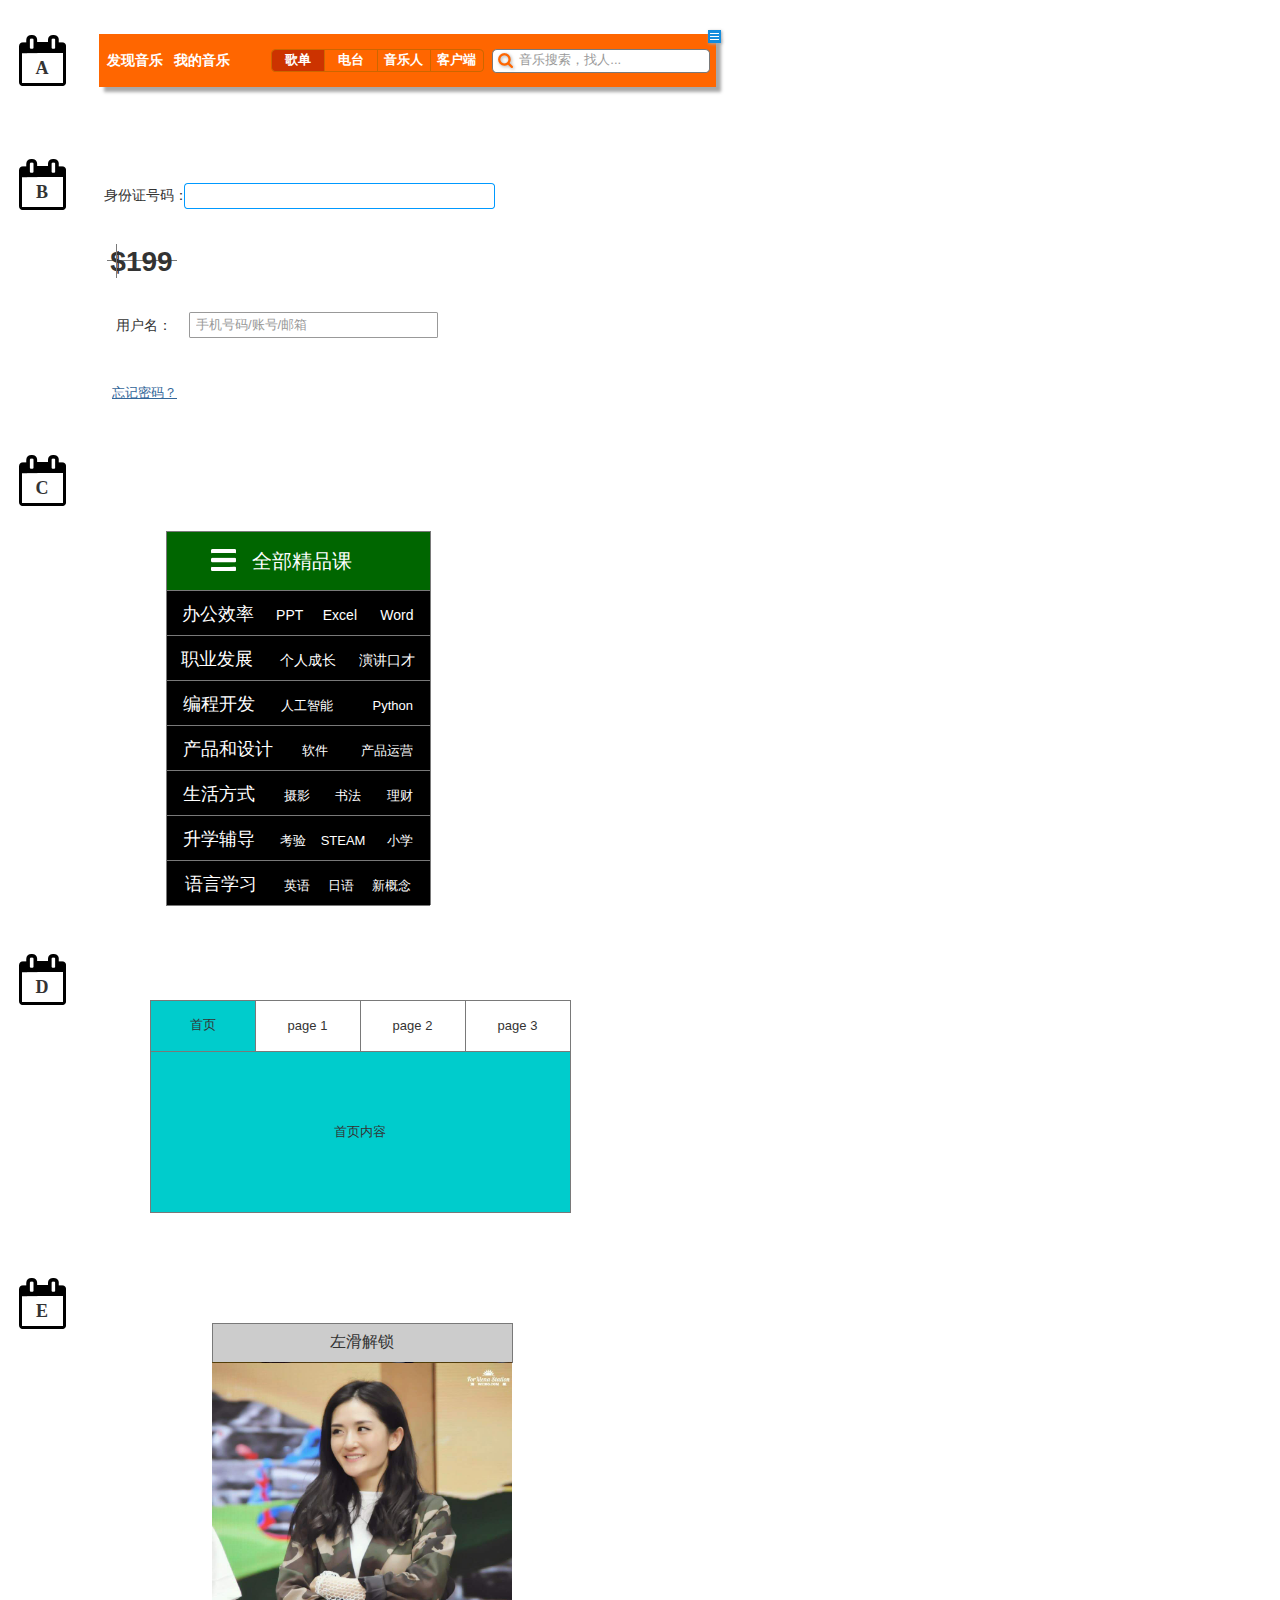
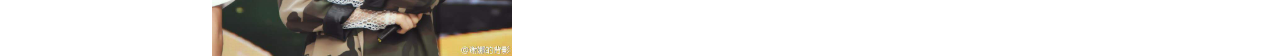
<file: index.html>
﻿<!DOCTYPE html>
<html>
  <head>
    <title>index</title>
    <meta http-equiv="X-UA-Compatible" content="IE=edge"/>
    <meta http-equiv="content-type" content="text/html; charset=utf-8"/>
    <meta name="apple-mobile-web-app-capable" content="yes"/>
    <link href="resources/css/jquery-ui-themes.css" type="text/css" rel="stylesheet"/>
    <link href="resources/css/axure_rp_page.css" type="text/css" rel="stylesheet"/>
    <link href="data/styles.css" type="text/css" rel="stylesheet"/>
    <link href="files/index/styles.css" type="text/css" rel="stylesheet"/>
    <script src="resources/scripts/jquery-1.7.1.min.js"></script>
    <script src="resources/scripts/jquery-ui-1.8.10.custom.min.js"></script>
    <script src="resources/scripts/prototypePre.js"></script>
    <script src="data/document.js"></script>
    <script src="resources/scripts/prototypePost.js"></script>
    <script src="files/index/data.js"></script>
    <script type="text/javascript">
      $axure.utils.getTransparentGifPath = function() { return 'resources/images/transparent.gif'; };
      $axure.utils.getOtherPath = function() { return 'resources/Other.html'; };
      $axure.utils.getReloadPath = function() { return 'resources/reload.html'; };
    </script>
  </head>
  <body>
    <div id="base" class="">

      <!-- Unnamed (矩形) -->
      <div id="u0" class="ax_default box_1">
        <img id="u0_img" class="img " src="images/index/regen/u0.png"/>
      </div>

      <!-- Unnamed (矩形) [footnote] -->
      <div id="u0_ann" class="annotation"></div>

      <!-- Unnamed (文本框) -->
      <div id="u1" class="ax_default text_field">
        <input id="u1_input" type="text" value=""/>
      </div>

      <!-- 歌单 (矩形) -->
      <div id="u2" class="ax_default box_1 selected" data-label="歌单">
        <img id="u2_img" class="img " src="images/index/regen/歌单_u2_mouseOver.png"/>
        <div id="u2_text" class="text ">
          <p><span>歌单</span></p>
        </div>
      </div>

      <!-- 电台 (矩形) -->
      <div id="u3" class="ax_default box_1" data-label="电台">
        <img id="u3_img" class="img " src="images/index/regen/电台_u3.png"/>
        <div id="u3_text" class="text ">
          <p><span>电台</span></p>
        </div>
      </div>

      <!-- 音乐人 (矩形) -->
      <div id="u4" class="ax_default box_1" data-label="音乐人">
        <img id="u4_img" class="img " src="images/index/regen/电台_u3.png"/>
        <div id="u4_text" class="text ">
          <p><span>音乐人</span></p>
        </div>
      </div>

      <!-- 客户端 (矩形) -->
      <div id="u5" class="ax_default box_1" data-label="客户端">
        <img id="u5_img" class="img " src="images/index/regen/客户端_u5.png"/>
        <div id="u5_text" class="text ">
          <p><span>客户端</span></p>
        </div>
      </div>

      <!-- Unnamed (矩形) -->
      <div id="u6" class="ax_default box_1">
        <img id="u6_img" class="img " src="images/index/regen/u6.png"/>
        <div id="u6_text" class="text ">
          <p><span>&nbsp;&nbsp; &nbsp; &nbsp; 音乐搜索，找人...</span></p>
        </div>
      </div>

      <!-- Unnamed (形状) -->
      <div id="u7" class="ax_default icon">
        <img id="u7_img" class="img " src="images/index/regen/u7.png"/>
      </div>

      <!-- Unnamed (形状) -->
      <div id="u8" class="ax_default icon">
        <img id="u8_img" class="img " src="images/index/regen/u8.png"/>
        <div id="u8_text" class="text ">
          <p><span>&nbsp; </span></p><p><span>A</span></p>
        </div>
      </div>

      <!-- Unnamed (形状) -->
      <div id="u9" class="ax_default icon">
        <img id="u9_img" class="img " src="images/index/regen/u8.png"/>
        <div id="u9_text" class="text ">
          <p><span><br></span></p><p><span>B</span></p>
        </div>
      </div>

      <!-- Unnamed (组合) -->
      <div id="u10" class="ax_default" data-left="184" data-top="183" data-width="311" data-height="26">

        <!-- Unnamed (矩形) -->
        <div id="u11" class="ax_default box_1">
          <img id="u11_img" class="img " src="images/index/regen/u11.png"/>
        </div>

        <!-- Unnamed (文本框) -->
        <div id="u12" class="ax_default text_field">
          <input id="u12_input" type="text" value=""/>
        </div>
      </div>

      <!-- Unnamed (水平线) -->
      <div id="u13" class="ax_default line">
        <img id="u13_img" class="img " src="images/index/regen/u13.png"/>
        <div id="u13_text" class="text ">
          <p><span>$199</span></p>
        </div>
      </div>

      <!-- Unnamed (垂直线) -->
      <div id="u14" class="ax_default line">
        <img id="u14_img" class="img " src="images/index/regen/u14.png"/>
      </div>

      <!-- Unnamed (矩形) -->
      <div id="u15" class="ax_default _三级标题">
        <img id="u15_img" class="img " src="images/index/regen/u15.png"/>
        <div id="u15_text" class="text ">
          <p><span>身份证号码：</span></p>
        </div>
      </div>

      <!-- Unnamed (矩形) -->
      <div id="u16" class="ax_default box_1">
        <img id="u16_img" class="img " src="images/index/regen/u16.png"/>
      </div>

      <!-- Unnamed (文本框) -->
      <div id="u17" class="ax_default text_field">
        <input id="u17_input" type="text" value=""/>
      </div>

      <!-- Unnamed (矩形) -->
      <div id="u18" class="ax_default _三级标题">
        <img id="u18_img" class="img " src="images/index/regen/u18.png"/>
        <div id="u18_text" class="text ">
          <p><span>用户名：</span></p>
        </div>
      </div>

      <!-- Unnamed (矩形) -->
      <div id="u19" class="ax_default _三级标题" title="单击找回密码">
        <img id="u19_img" class="img " src="images/index/regen/u19.png"/>
        <div id="u19_text" class="text ">
          <p><span style="text-decoration:underline;">忘记密码？</span></p>
        </div>
      </div>

      <!-- Unnamed (形状) -->
      <div id="u20" class="ax_default icon">
        <img id="u20_img" class="img " src="images/index/regen/u8.png"/>
        <div id="u20_text" class="text ">
          <p><span><br></span></p><p><span>C</span></p>
        </div>
      </div>

      <!-- Unnamed (菜单) -->
      <div id="u21" class="ax_default">
        <img id="u21_menu" class="img " src="images/index/regen/u21_menu.png" alt="u21_menu"/>

        <!-- Unnamed (表格) -->
        <div id="u22" class="ax_default">

          <!-- Unnamed (Menu Item) -->
          <div id="u23" class="ax_default menu_item">
            <img id="u23_img" class="img " src="images/index/regen/u23.png"/>
          </div>

          <!-- Unnamed (Menu Item) -->
          <div id="u24" class="ax_default menu_item">
            <img id="u24_img" class="img " src="images/index/regen/u24.png"/>
            <div id="u24_text" class="text ">
              <p style="font-size:13px;"><span style="font-size:18px;">办公效率</span><span>&nbsp; &nbsp; &nbsp; </span><span style="font-size:14px;">PPT&nbsp; &nbsp;&nbsp; Excel&nbsp; &nbsp; &nbsp; Word</span></p>
            </div>
          </div>

          <!-- Unnamed (Menu Item) -->
          <div id="u25" class="ax_default menu_item">
            <img id="u25_img" class="img " src="images/index/regen/u25.png"/>
            <div id="u25_text" class="text ">
              <p style="font-size:14px;"><span style="font-size:18px;">职业发展</span><span>&nbsp; &nbsp; &nbsp;&nbsp; 个人成长&nbsp; &nbsp; &nbsp; 演讲口才</span></p>
            </div>
          </div>

          <!-- Unnamed (Menu Item) -->
          <div id="u26" class="ax_default menu_item">
            <img id="u26_img" class="img " src="images/index/regen/u25.png"/>
            <div id="u26_text" class="text ">
              <p style="font-size:13px;"><span style="font-size:18px;">编程开发&nbsp;&nbsp; </span><span>&nbsp;&nbsp; 人工智能&nbsp; &nbsp; &nbsp; &nbsp; &nbsp;&nbsp; Python</span></p>
            </div>
          </div>

          <!-- Unnamed (Menu Item) -->
          <div id="u27" class="ax_default menu_item">
            <img id="u27_img" class="img " src="images/index/regen/u25.png"/>
            <div id="u27_text" class="text ">
              <p style="font-size:13px;"><span style="font-size:18px;">产品和设计</span><span>&nbsp; &nbsp; &nbsp; &nbsp; 软件&nbsp; &nbsp; &nbsp; &nbsp;&nbsp; 产品运营</span></p>
            </div>
          </div>

          <!-- Unnamed (Menu Item) -->
          <div id="u28" class="ax_default menu_item">
            <img id="u28_img" class="img " src="images/index/regen/u25.png"/>
            <div id="u28_text" class="text ">
              <p style="font-size:13px;"><span style="font-size:18px;">生活方式</span><span>&nbsp; &nbsp; &nbsp; &nbsp; 摄影&nbsp; &nbsp; &nbsp;&nbsp; 书法&nbsp; &nbsp; &nbsp;&nbsp; 理财</span></p>
            </div>
          </div>

          <!-- Unnamed (Menu Item) -->
          <div id="u29" class="ax_default menu_item">
            <img id="u29_img" class="img " src="images/index/regen/u25.png"/>
            <div id="u29_text" class="text ">
              <p style="font-size:13px;"><span style="font-size:18px;">升学辅导</span><span>&nbsp; &nbsp; &nbsp;&nbsp; 考验&nbsp; &nbsp; STEAM&nbsp; &nbsp; &nbsp; 小学</span></p>
            </div>
          </div>

          <!-- Unnamed (Menu Item) -->
          <div id="u30" class="ax_default menu_item">
            <img id="u30_img" class="img " src="images/index/regen/u30.png"/>
            <div id="u30_text" class="text ">
              <p style="font-size:13px;"><span style="font-size:18px;">语言学习 </span><span>&nbsp; &nbsp; &nbsp; 英语&nbsp; &nbsp;&nbsp; 日语&nbsp; &nbsp;&nbsp; 新概念</span></p>
            </div>
          </div>
        </div>
      </div>

      <!-- Unnamed (形状) -->
      <div id="u31" class="ax_default icon">
        <img id="u31_img" class="img " src="images/index/regen/u31.png"/>
      </div>

      <!-- Unnamed (矩形) -->
      <div id="u32" class="ax_default _三级标题">
        <img id="u32_img" class="img " src="images/index/regen/u32.png"/>
        <div id="u32_text" class="text ">
          <p><span>全部精品课</span></p>
        </div>
      </div>

      <!-- Unnamed (形状) -->
      <div id="u33" class="ax_default icon">
        <img id="u33_img" class="img " src="images/index/regen/u8.png"/>
        <div id="u33_text" class="text ">
          <p><span><br></span></p><p><span>D</span></p>
        </div>
      </div>

      <!-- Unnamed (新母版 1) -->

      <!-- CMS首页 (矩形) -->
      <div id="u35" class="ax_default box_1 selected" data-label="CMS首页">
        <img id="u35_img" class="img " src="images/index/regen/cms首页_u35_selected.png"/>
        <div id="u35_text" class="text ">
          <p><span>首页</span></p>
        </div>
      </div>

      <!-- page 1 (矩形) -->
      <div id="u36" class="ax_default box_1" data-label="page 1">
        <img id="u36_img" class="img " src="images/index/regen/cms首页_u35.png"/>
        <div id="u36_text" class="text ">
          <p><span>page 1</span></p>
        </div>
      </div>

      <!-- page 2 (矩形) -->
      <div id="u37" class="ax_default box_1" data-label="page 2">
        <img id="u37_img" class="img " src="images/index/regen/cms首页_u35.png"/>
        <div id="u37_text" class="text ">
          <p><span>page 2</span></p>
        </div>
      </div>

      <!-- page 3 (矩形) -->
      <div id="u38" class="ax_default box_1" data-label="page 3">
        <img id="u38_img" class="img " src="images/index/regen/cms首页_u35.png"/>
        <div id="u38_text" class="text ">
          <p><span>page 3</span></p>
        </div>
      </div>

      <!-- page 3内容 (矩形) -->
      <div id="u39" class="ax_default box_1" data-label="page 3内容">
        <img id="u39_img" class="img " src="images/index/regen/page_3___u39.png"/>
        <div id="u39_text" class="text ">
          <p><span>page 3&nbsp; 内容</span></p>
        </div>
      </div>

      <!-- page 2内容 (矩形) -->
      <div id="u40" class="ax_default box_1" data-label="page 2内容">
        <img id="u40_img" class="img " src="images/index/regen/page_2___u40.png"/>
        <div id="u40_text" class="text ">
          <p><span>page2 内容</span></p>
        </div>
      </div>

      <!-- page 1内容 (矩形) -->
      <div id="u41" class="ax_default box_1" data-label="page 1内容">
        <img id="u41_img" class="img " src="images/index/regen/page_1___u41.png"/>
        <div id="u41_text" class="text ">
          <p><span>page1 内容</span></p>
        </div>
      </div>

      <!-- CMS首页内容 (矩形) -->
      <div id="u42" class="ax_default box_1" data-label="CMS首页内容">
        <img id="u42_img" class="img " src="images/index/regen/cms首页内容_u42.png"/>
        <div id="u42_text" class="text ">
          <p><span>首页内容</span></p>
        </div>
      </div>

      <!-- Unnamed (形状) -->
      <div id="u43" class="ax_default icon">
        <img id="u43_img" class="img " src="images/index/regen/u8.png"/>
        <div id="u43_text" class="text ">
          <p><span><br></span></p><p><span>E</span></p>
        </div>
      </div>

      <!-- Unnamed (矩形) -->
      <div id="u44" class="ax_default box_1">
        <img id="u44_img" class="img " src="images/index/regen/u44.png"/>
        <div id="u44_text" class="text ">
          <p><span>左滑解锁</span></p>
        </div>
      </div>

      <!-- 锁屏2 (图片) -->
      <div id="u45" class="ax_default image" data-label="锁屏2">
        <img id="u45_img" class="img " src="images/index/regen/锁屏2_u45.jpg"/>
      </div>

      <!-- 锁屏1 (图片) -->
      <div id="u46" class="ax_default image" data-label="锁屏1">
        <img id="u46_img" class="img " src="images/index/regen/锁屏1_u46.jpg"/>
      </div>

      <!-- Unnamed (矩形) -->
      <div id="u47" class="ax_default _三级标题">
        <img id="u47_img" class="img " src="images/index/regen/u18.png"/>
        <div id="u47_text" class="text ">
          <p><span>发现音乐</span></p>
        </div>
      </div>

      <!-- Unnamed (矩形) -->
      <div id="u48" class="ax_default _三级标题">
        <img id="u48_img" class="img " src="images/index/regen/u18.png"/>
        <div id="u48_text" class="text ">
          <p><span>我的音乐</span></p>
        </div>
      </div>
    </div>
  </body>
</html>
</file>
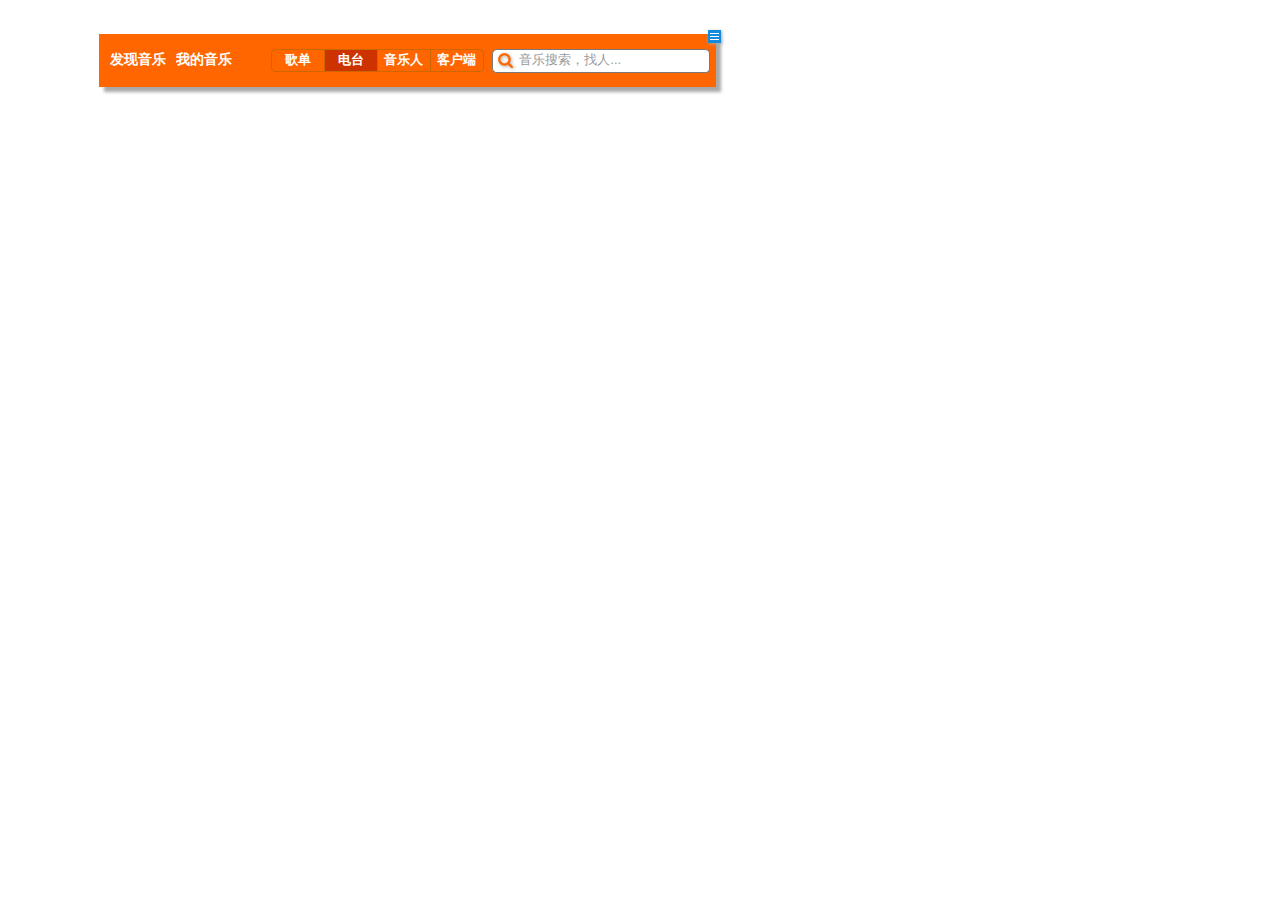
<file: page2.html>
﻿<!DOCTYPE html>
<html>
  <head>
    <title>page2</title>
    <meta http-equiv="X-UA-Compatible" content="IE=edge"/>
    <meta http-equiv="content-type" content="text/html; charset=utf-8"/>
    <meta name="apple-mobile-web-app-capable" content="yes"/>
    <link href="resources/css/jquery-ui-themes.css" type="text/css" rel="stylesheet"/>
    <link href="resources/css/axure_rp_page.css" type="text/css" rel="stylesheet"/>
    <link href="data/styles.css" type="text/css" rel="stylesheet"/>
    <link href="files/page2/styles.css" type="text/css" rel="stylesheet"/>
    <script src="resources/scripts/jquery-1.7.1.min.js"></script>
    <script src="resources/scripts/jquery-ui-1.8.10.custom.min.js"></script>
    <script src="resources/scripts/prototypePre.js"></script>
    <script src="data/document.js"></script>
    <script src="resources/scripts/prototypePost.js"></script>
    <script src="files/page2/data.js"></script>
    <script type="text/javascript">
      $axure.utils.getTransparentGifPath = function() { return 'resources/images/transparent.gif'; };
      $axure.utils.getOtherPath = function() { return 'resources/Other.html'; };
      $axure.utils.getReloadPath = function() { return 'resources/reload.html'; };
    </script>
  </head>
  <body>
    <div id="base" class="">

      <!-- Unnamed (矩形) -->
      <div id="u37" class="ax_default box_1">
        <img id="u37_img" class="img " src="images/index/u0.png"/>
      </div>

      <!-- Unnamed (矩形) [footnote] -->
      <div id="u37_ann" class="annotation"></div>

      <!-- Unnamed (文本框) -->
      <div id="u38" class="ax_default text_field">
        <input id="u38_input" type="text" value="发现音乐"/>
      </div>

      <!-- Unnamed (文本框) -->
      <div id="u39" class="ax_default text_field">
        <input id="u39_input" type="text" value="我的音乐"/>
      </div>

      <!-- Unnamed (矩形) -->
      <div id="u40" class="ax_default box_1">
        <img id="u40_img" class="img " src="images/index/u3.png"/>
        <div id="u40_text" class="text ">
          <p><span>歌单</span></p>
        </div>
      </div>

      <!-- Unnamed (矩形) -->
      <div id="u41" class="ax_default box_1">
        <img id="u41_img" class="img " src="images/index/u4_mouseOver.png"/>
        <div id="u41_text" class="text ">
          <p><span>电台</span></p>
        </div>
      </div>

      <!-- Unnamed (矩形) -->
      <div id="u42" class="ax_default box_1">
        <img id="u42_img" class="img " src="images/index/u4.png"/>
        <div id="u42_text" class="text ">
          <p><span>音乐人</span></p>
        </div>
      </div>

      <!-- Unnamed (矩形) -->
      <div id="u43" class="ax_default box_1">
        <img id="u43_img" class="img " src="images/index/u6.png"/>
        <div id="u43_text" class="text ">
          <p><span>客户端</span></p>
        </div>
      </div>

      <!-- Unnamed (矩形) -->
      <div id="u44" class="ax_default box_1">
        <img id="u44_img" class="img " src="images/index/u7.png"/>
        <div id="u44_text" class="text ">
          <p><span>&nbsp;&nbsp; &nbsp; &nbsp; 音乐搜索，找人...</span></p>
        </div>
      </div>

      <!-- Unnamed (形状) -->
      <div id="u45" class="ax_default icon">
        <img id="u45_img" class="img " src="images/index/u8.png"/>
      </div>
    </div>
  </body>
</html>
</file>
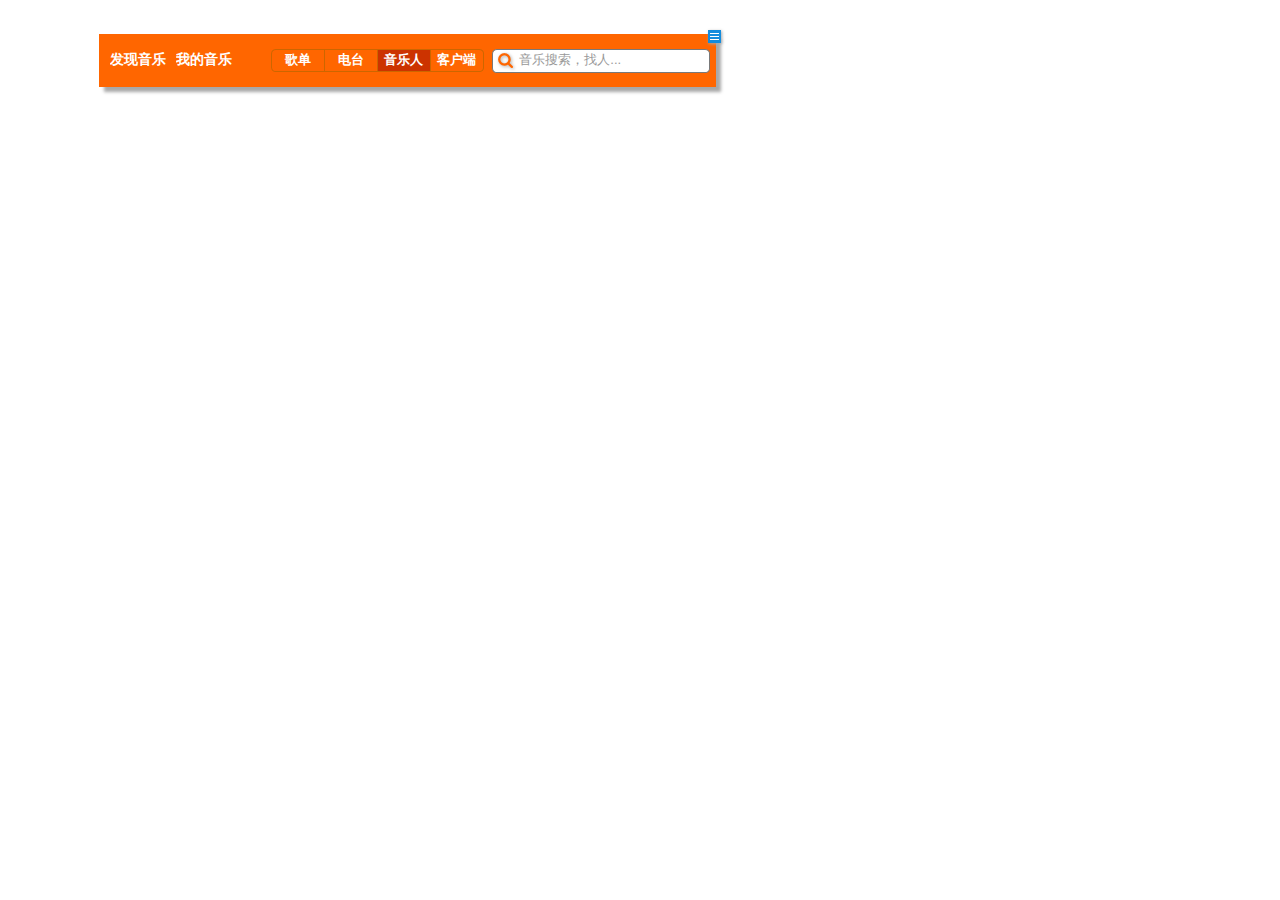
<file: page3.html>
﻿<!DOCTYPE html>
<html>
  <head>
    <title>page3</title>
    <meta http-equiv="X-UA-Compatible" content="IE=edge"/>
    <meta http-equiv="content-type" content="text/html; charset=utf-8"/>
    <meta name="apple-mobile-web-app-capable" content="yes"/>
    <link href="resources/css/jquery-ui-themes.css" type="text/css" rel="stylesheet"/>
    <link href="resources/css/axure_rp_page.css" type="text/css" rel="stylesheet"/>
    <link href="data/styles.css" type="text/css" rel="stylesheet"/>
    <link href="files/page3/styles.css" type="text/css" rel="stylesheet"/>
    <script src="resources/scripts/jquery-1.7.1.min.js"></script>
    <script src="resources/scripts/jquery-ui-1.8.10.custom.min.js"></script>
    <script src="resources/scripts/prototypePre.js"></script>
    <script src="data/document.js"></script>
    <script src="resources/scripts/prototypePost.js"></script>
    <script src="files/page3/data.js"></script>
    <script type="text/javascript">
      $axure.utils.getTransparentGifPath = function() { return 'resources/images/transparent.gif'; };
      $axure.utils.getOtherPath = function() { return 'resources/Other.html'; };
      $axure.utils.getReloadPath = function() { return 'resources/reload.html'; };
    </script>
  </head>
  <body>
    <div id="base" class="">

      <!-- Unnamed (矩形) -->
      <div id="u46" class="ax_default box_1">
        <img id="u46_img" class="img " src="images/index/u0.png"/>
      </div>

      <!-- Unnamed (矩形) [footnote] -->
      <div id="u46_ann" class="annotation"></div>

      <!-- Unnamed (文本框) -->
      <div id="u47" class="ax_default text_field">
        <input id="u47_input" type="text" value="发现音乐"/>
      </div>

      <!-- Unnamed (文本框) -->
      <div id="u48" class="ax_default text_field">
        <input id="u48_input" type="text" value="我的音乐"/>
      </div>

      <!-- Unnamed (矩形) -->
      <div id="u49" class="ax_default box_1">
        <img id="u49_img" class="img " src="images/index/u3.png"/>
        <div id="u49_text" class="text ">
          <p><span>歌单</span></p>
        </div>
      </div>

      <!-- Unnamed (矩形) -->
      <div id="u50" class="ax_default box_1">
        <img id="u50_img" class="img " src="images/index/u4.png"/>
        <div id="u50_text" class="text ">
          <p><span>电台</span></p>
        </div>
      </div>

      <!-- Unnamed (矩形) -->
      <div id="u51" class="ax_default box_1">
        <img id="u51_img" class="img " src="images/index/u4_mouseOver.png"/>
        <div id="u51_text" class="text ">
          <p><span>音乐人</span></p>
        </div>
      </div>

      <!-- Unnamed (矩形) -->
      <div id="u52" class="ax_default box_1">
        <img id="u52_img" class="img " src="images/index/u6.png"/>
        <div id="u52_text" class="text ">
          <p><span>客户端</span></p>
        </div>
      </div>

      <!-- Unnamed (矩形) -->
      <div id="u53" class="ax_default box_1">
        <img id="u53_img" class="img " src="images/index/u7.png"/>
        <div id="u53_text" class="text ">
          <p><span>&nbsp;&nbsp; &nbsp; &nbsp; 音乐搜索，找人...</span></p>
        </div>
      </div>

      <!-- Unnamed (形状) -->
      <div id="u54" class="ax_default icon">
        <img id="u54_img" class="img " src="images/index/u8.png"/>
      </div>
    </div>
  </body>
</html>
</file>
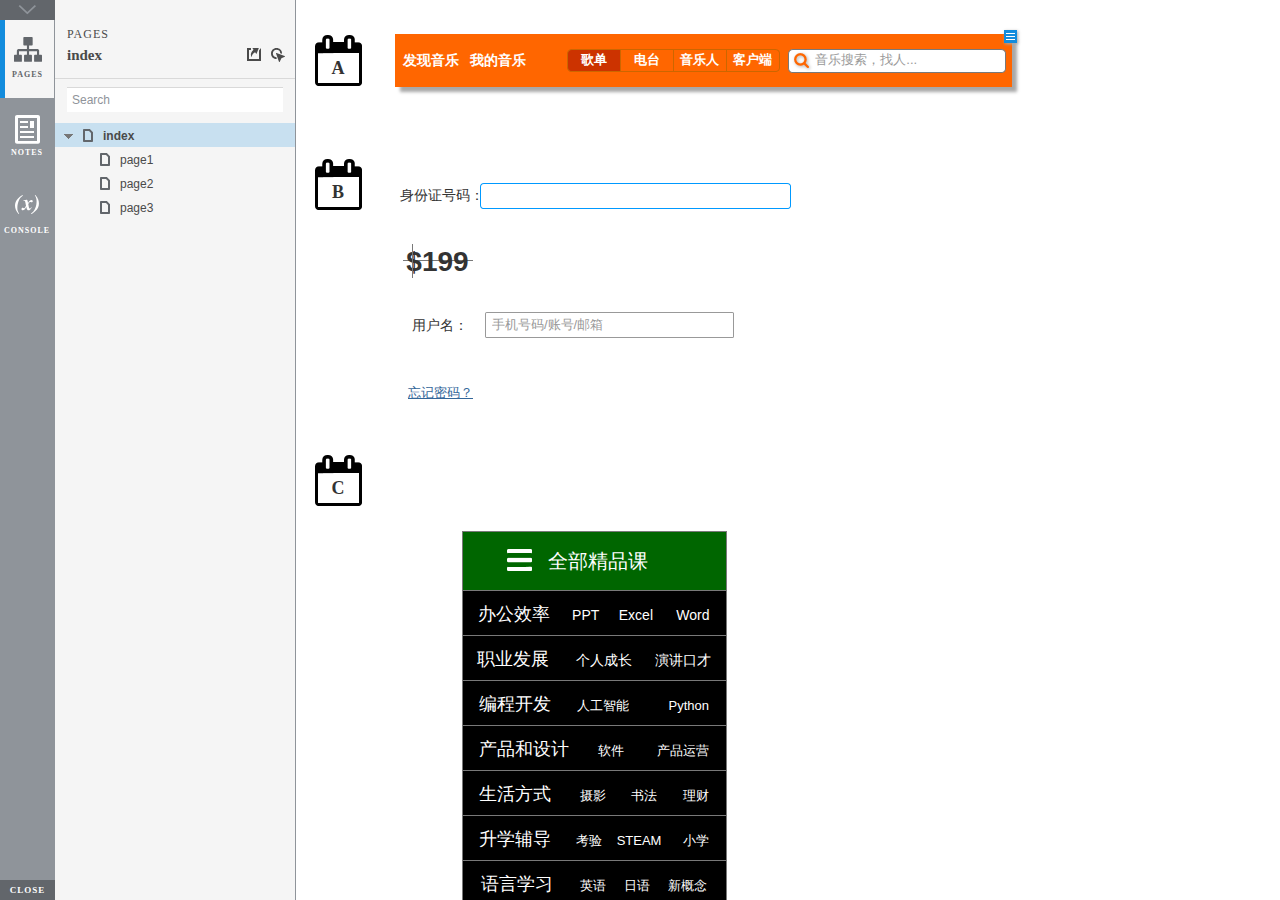
<file: start.html>
<!DOCTYPE html>
<html xmlns="http://www.w3.org/1999/xhtml" xml:lang="en" lang="en">
<head>
    <title>Untitled Document</title>
    <meta http-equiv="X-UA-Compatible" content="IE=edge"/>
    <meta http-equiv="content-type" content="text/html; charset=utf-8" />
    <meta name="viewport" content="width=device-width, initial-scale=1.0" />
    <meta name="apple-mobile-web-app-capable" content="yes" />
    <link type="text/css" href="resources/css/reset.css" rel="Stylesheet" />
    <link type="text/css" href="resources/css/default.css" rel="Stylesheet" />
    <!--<link href='https://fonts.googleapis.com/css?family=Nunito:300' rel='stylesheet' type='text/css'>-->

    <script type="text/javascript">
        if (location.href.toString().indexOf('file://localhost/') == 0) {
            location.href = location.href.toString().replace('file://localhost/', 'file:///');
        }
    </script>

    <!-- 8.0.0.3379 -->
<script src="resources/scripts/jquery-1.7.1.min.js"></script>
<script src="resources/scripts/startPre.js"></script>
<script src="data/document.js"></script>

    <style type="text/css">

#outerContainer {
	width:1000px;
	height:1500px;
}

.vsplitbar {
    width: 3px;
    /*background: #B9B9B9;*/
    border-right: 1px solid #8f949a;
}

.vsplitbar:hover, .vsplitbar.active {
    background: #8f949a;
}

#rightPanel {
    background-color: White;
}

/*#leftPanel {
    min-width: 120px;
}*/

.splitterMask {
   position:absolute;
   top: 0;
   left: 0;
   width: 100%;
   height: 100%;
   overflow: hidden;
   background-image: url(resources/images/transparent.gif);
   z-index: 20000;
}

    </style>
    <script type="text/javascript" language="JavaScript"><!--
        var SITEMAP_COLLAPSE_VAR_NAME = 'c';
        var PLUGIN_VAR_NAME = 'g';
        var FOOTNOTES_VAR_NAME = 'fn';
        var ADAPTIVE_VIEW_VAR_NAME = 'view';
        var lastLeftPanelWidth = 295;
        var toolBarOnly = true;

        // isolate scope
        (function() {
            setUpController();
            
            var configuration = $axure.document.configuration;
            var _settings = {};
            _settings.projectId = configuration.prototypeId;
            _settings.isAxshare = configuration.isAxshare;
            _settings.loadFeedbackPlugin = configuration.loadFeedbackPlugin;
            var cHash = getHashStringVar(SITEMAP_COLLAPSE_VAR_NAME);
            _settings.startCollapsed = cHash == "1";
            if(cHash == "2") closePlayer();
            var gHash = getHashStringVar(PLUGIN_VAR_NAME);
            if(gHash == "") gHash = 1;
            _settings.startPluginGid = gHash;

            $axure.player.settings = _settings;

            $(window).bind('load', function() {
                if(CHROME_5_LOCAL && !$('body').attr('pluginDetected')) {
                    window.location = 'resources/chrome/chrome.html';
                }
            });

            $(document).ready(function() {
                $axure.page.bind('load.start', mainFrame_onload);
                $axure.messageCenter.addMessageListener(messageCenter_message);

                $(document).on('pluginShown', function (event, data) {
                    setVarInCurrentUrlHash('g', data ? data : '');
                });

                $(document).on('pluginCreated', function(event, data) {
                    if($axure.player.settings.startPluginGid == data) {
                        $axure.player.showPlugin(data);
                    }
                });

                if($axure.player.settings.loadFeedbackPlugin) {
                    if($axure.player.settings.isAxshare) {
                        $axure.utils.loadJS('/Scripts/plugins/feedback/feedback8.js');
                    } else {
                        $axure.utils.loadJS('http://share.axure.com/Scripts/plugins/feedback/feedback8.js');
                    }
                }

                if(navigator.userAgent.indexOf("MSIE") >= 0) $('#outerContainer').width('100%');
                initialize();
                if($axure.player.settings.startCollapsed) $('#outerContainer').splitter({ sizeLeft: 0 });
                else $('#outerContainer').splitter({ sizeLeft: lastLeftPanelWidth });
                $('#leftPanel').width(lastLeftPanelWidth);
                
                $(window).resize(function() { resizeContent(); });

                $('#maximizePanelContainer').hide();

                initializeLogo();

                $(window).resize();
                resizeContent();
                
                $axure.player.collapseToBar();

                if($axure.player.settings.startCollapsed) {
                    collapse();
                    $('#leftPanel').width(0);
                }

                if(MOBILE_DEVICE) {
                    $('#interfaceControlFrameMinimizeContainer').height('45px');
                    $('#interfaceControlFrameMinimizeContainer a').height('45px');
                    $('#interfaceControlFrameHeaderContainer').css('margin-top','45px');
                    $('#interfaceControlFrameCloseContainer a').css('padding','10px 0px');
                    $('#maximizePanelContainer').height('45px');//.css('top','inherit').css('bottom','0px');

                    $('body').removeClass('hashover');

                    if(IOS) {
                        $('#rightPanel').css('overflow', 'auto').css('-webkit-overflow-scrolling', 'touch').css('-ms-overflow-x', 'hidden');

                        window.addEventListener("orientationchange", function() {
                            var viewport = document.querySelector("meta[name=viewport]");
                            //so iOS doesn't zoom when switching back to portrait
                            viewport.setAttribute('content', 'width=device-width, initial-scale=1.0, maximum-scale=1.0');
                            viewport.setAttribute('content', 'width=device-width, initial-scale=1.0');
                            resizeContent();
                        }, false);

                        $axure.page.bind('load.start', function() {
                            resizeContent();
                        });
                    }
                }

            });

            function initialize() {
                var legacyQString = getQueryString("Page");
                if (legacyQString.length > 0) {
                    location.href = location.href.substring(0, location.href.indexOf("?")) + "#p=" + legacyQString;
                    return;
                }

                var mainFrame = document.getElementById("mainFrame");
                //if it's local file on safari, test if we can access mainframe after its loaded
                if(SAFARI && document.location.href.indexOf('file://') >= 0) {
                    $(mainFrame).load(function () {
                        var canAccess;
                        try {
                            var mainFrameWindow = mainFrame.contentWindow || mainFrame.contentDocument;
                            mainFrameWindow['safari_file_CORS'] = 'Y';
                            canAccess = mainFrameWindow['safari_file_CORS'] === 'Y';
                        } catch(err) {
                            canAccess = false;
                        }

                        if(!canAccess) window.location = 'resources/chrome/safari.html';
                    });
                }

                mainFrame.contentWindow.location.href = getInitialUrl();
            }

            function initializeLogo() {
                if($axure.document.configuration.logoImagePath) {
                    var image = new Image();
                    image.onload = function() {
                        $('#logoImage').css('max-width', this.width + 'px');
                        $axure.player.resizeContent();
                    };
                    image.src = $axure.document.configuration.logoImagePath;
                
                    $('#interfaceControlFrameLogoImageContainer').html('<img id="logoImage" src="" />');
                    $('#logoImage').attr('src', $axure.document.configuration.logoImagePath).load(function() { resizeContent(); });
                } else $('#interfaceControlFrameLogoImageContainer').hide();

                if ($axure.document.configuration.logoImageCaption) {
                    $('#interfaceControlFrameLogoCaptionContainer').html($axure.document.configuration.logoImageCaption);
                } else $('#interfaceControlFrameLogoCaptionContainer').hide();

                if(!$('#interfaceControlFrameLogoImageContainer').is(':visible') && !$('#interfaceControlFrameLogoCaptionContainer').is(':visible')) {
                    $('#interfaceControlFrameLogoContainer').hide();
                }
            }

            var resizeContent = $axure.player.resizeContent = function() {
                var newHeight = $(window).height();
                var newWidth = $(window).width();

                var controlContainerHeight = newHeight;// - 30;
                if($('#interfaceControlFrameLogoContainer').is(':visible')) controlContainerHeight -= $('#interfaceControlFrameLogoContainer').outerHeight();// + 16;

                $('#outerContainer').height(newHeight).width(newWidth);
                $('.vsplitbar').height(newHeight);
                $('#leftPanel').height(newHeight);
                $('#interfaceControlFrame').height(newHeight);
                $('#interfaceControlFrameContainer').height(newHeight);
                $('#interfaceControlFrameHostContainer').height(controlContainerHeight);

                $('#rightPanel').height(newHeight);
                $('#mainFrame').height(newHeight);

                if($('#leftPanel').is(':visible')) $('#rightPanel').width($(window).width() - $('#leftPanel').width() - 1);// $('.vsplitbar').width());
                else $('#rightPanel').width($(window).width());

                $(document).trigger('ContainerHeightChange',[controlContainerHeight]);

                if(MOBILE_DEVICE) {
                    if(!(getHashStringVar(ADAPTIVE_VIEW_VAR_NAME).length > 0)) $axure.messageCenter.postMessage('setAdaptiveViewForSize', {'width':newWidth, 'height':$('#rightPanel').height()});
                }
            }

            var collapseToBar = $axure.player.collapseToBar = function() {
                lastLeftPanelWidth = $('#leftPanel').width();
                $('#leftPanel').width('55px');
                $('.vsplitbar').hide();
                $('#rightPanel').width($(window).width() - $('#leftPanel').width());
                $(window).resize();
                $('#outerContainer').trigger('resize');
                toolBarOnly = true;
            }

            var expandFromBar = $axure.player.expandFromBar = function() {
                if($('.vsplitbar').is(':visible')) return;

                $('#leftPanel').width(lastLeftPanelWidth);
                $('.vsplitbar').show();
                $('#rightPanel').width($(window).width() - $('#leftPanel').width() - 1);// $('.vsplitbar').width());
                $(window).resize();
                $('#outerContainer').trigger('resize');
                toolBarOnly = false;
            }

        })();

        function messageCenter_message(message, data) {
            if(message == 'expandFrame') expand();
            else if(message == 'getCollapseFrameOnLoad' && $axure.player.settings.startCollapsed && !MOBILE_DEVICE) $axure.messageCenter.postMessage('collapseFrameOnLoad');
        }

        
        function getInitialUrl() {
            var pageName = getHashStringVar("p");
            if(pageName.length > 0) return pageName + ".html";
            else {
                var url = getFirstPageUrl($axure.document.sitemap.rootNodes);
                return (url ? url : "about:blank");
            }
        }

        function getFirstPageUrl(nodes) {
            for (var i = 0; i < nodes.length; i++) {
                var node = nodes[i];
                if (node.url) return node.url;
                else {
                    var hasChildren = (node.children && node.children.length > 0);
                    if (hasChildren) {
                        var url = getFirstPageUrl(node.children);
                        if (url) return url;
                    }
                }
            }
            return null;
        }

        function closePlayer() {
            if($axure.page.location) window.location.href = $axure.page.location;
            else {
                var pageFile = getInitialUrl();
                var currentLocation = window.location.toString();
                window.location.href = currentLocation.substr(0, currentLocation.lastIndexOf("/") + 1) + pageFile;
            }
        }

        function replaceHash(newHash) {
            var currentLocWithoutHash = window.location.toString().split('#')[0];

            //We use replace so that every hash change doesn't get appended to the history stack.
            //We use replaceState in browsers that support it, else replace the location
            if(typeof window.history.replaceState != 'undefined') {
                try {
                    //Chrome 45 (Version 45.0.2454.85 m) started throwing an error here when generated locally (this only happens with sitemap open) which broke all interactions.
                    //try catch breaks the url adjusting nicely when the sitemap is open, but all interactions and forward and back buttons work.
                    //Uncaught SecurityError: Failed to execute 'replaceState' on 'History': A history state object with URL 'file:///C:/Users/Ian/Documents/Axure/HTML/Untitled/start.html#p=home' cannot be created in a document with origin 'null'.
                    window.history.replaceState(null, null, currentLocWithoutHash + newHash);
                } catch(ex) {}
            } else {
                window.location.replace(currentLocWithoutHash + newHash);
            }
        }

        function collapse() {
            setVarInCurrentUrlHash('c', 1);
            if(!toolBarOnly) lastLeftPanelWidth = $('#leftPanel').width();

            $('#maximizePanelContainer').show();
            $('#leftPanel').hide();
            $('.vsplitbar').hide();
            $('#rightPanel').width($(window).width());
            $(window).resize();
            $('#outerContainer').trigger('resize');

            $(document).trigger('sidebarCollapse');

            if(MOBILE_DEVICE) {
                $('#maximizePanelContainer').animate({
                    top:$('#rightPanel').height() - $('#maximizePanelContainer').height()
                }, 300, 'swing', function() {
                    $('#maximizePanelContainer').css('top', 'inherit').css('bottom', '0px');
                });
            }
        }

        function expand() {
            if(MOBILE_DEVICE) {
                $('#maximizePanelContainer').css('top', '0px').css('bottom', 'inherit');
            }

            deleteVarFromCurrentUrlHash('c');
            $('#maximizePanelContainer').hide();
            $('#leftPanel').width(lastLeftPanelWidth);
            $('#leftPanel').show();
            if(!toolBarOnly) {
                $('.vsplitbar').show();
                $('#rightPanel').width($(window).width() - $('#leftPanel').width() - 1);
            } else {
                $axure.player.collapseToBar();
            }
            $(window).resize();
            $('#outerContainer').trigger('resize');

            $(document).trigger('sidebarExpanded');
        }


        function mainFrame_onload() {
            if($axure.page.pageName) document.title = $axure.page.pageName;
        }

        function getQueryString(query) {
            var qstring = self.location.href.split("?");
            if(qstring.length < 2) return "";
            return GetParameter(qstring, query);
        }
        
        function GetParameter(qstring, query) {
            var prms = qstring[1].split("&");
            var frmelements = new Array();
            var currprmeter, querystr = "";

            for(var i = 0; i < prms.length; i++) {
                currprmeter = prms[i].split("=");
                frmelements[i] = new Array();
                frmelements[i][0] = currprmeter[0];
                frmelements[i][1] = currprmeter[1];
            }

            for(j = 0; j < frmelements.length; j++) {
                if(frmelements[j][0].toLowerCase() == query.toLowerCase()) {
                    querystr = frmelements[j][1];
                    break;
                }
            }
            return querystr;
        }
        
        function getHashStringVar(query) {
            var qstring = self.location.href.split("#");
            if(qstring.length < 2) return "";
            return GetParameter(qstring, query);
        }

        function setHashStringVar(currentHash, varName, varVal) {
            var varWithEqual = varName + '=';
            var poundVarWithEqual = varVal === '' ? '' :  '#' + varName + '=' + varVal;
            var ampVarWithEqual = varVal === '' ? '' :  '&' + varName + '=' + varVal;
            var hashToSet = '';

            var pageIndex = currentHash.indexOf('#' + varWithEqual);
            if(pageIndex == -1) pageIndex = currentHash.indexOf('&' + varWithEqual);
            if(pageIndex != -1) {
                var newHash = currentHash.substring(0, pageIndex);

                newHash = newHash == '' ? poundVarWithEqual : newHash + ampVarWithEqual;

                var ampIndex = currentHash.indexOf('&', pageIndex + 1);
                if(ampIndex != -1) {
                    newHash = newHash == '' ? '#' + currentHash.substring(ampIndex + 1) : newHash + currentHash.substring(ampIndex);
                }
                hashToSet = newHash;
            } else if(currentHash.indexOf('#') != -1) {
                hashToSet = currentHash + ampVarWithEqual;
            } else {
                hashToSet = poundVarWithEqual;
            }

            if(hashToSet != '' || varVal == '') {
                return hashToSet;
            }

            return null;
        }

        function setVarInCurrentUrlHash(varName, varVal) {
            var newHash = setHashStringVar(window.location.hash, varName, varVal);

            if(newHash != null) {
                replaceHash(newHash);
            }
        }

        function deleteHashStringVar(currentHash, varName) {
            var varWithEqual = varName + '=';

            var pageIndex = currentHash.indexOf('#' + varWithEqual);
            if(pageIndex == -1) pageIndex = currentHash.indexOf('&' + varWithEqual);
            if(pageIndex != -1) {
                var newHash = currentHash.substring(0, pageIndex);

                var ampIndex = currentHash.indexOf('&', pageIndex + 1);

                //IF begin of string....if none blank, ELSE # instead of & and rest
                //IF in string....prefix + if none blank, ELSE &-rest
                if(newHash == '') { //beginning of string
                    newHash = ampIndex != -1 ? '#' + currentHash.substring(ampIndex + 1) : '';
                } else { //somewhere in the middle
                    newHash = newHash + (ampIndex != -1 ? currentHash.substring(ampIndex) : '');
                }

                return newHash;
            }

            return null;
        }

        function deleteVarFromCurrentUrlHash(varName) {
            var newHash = deleteHashStringVar(window.location.hash, varName);

            if(newHash != null) {
                replaceHash(newHash);
            }
        }
    --></script>
    
    <link type="text/css" rel="Stylesheet" href="plugins/sitemap/styles/sitemap.css" />
    <link type="text/css" rel="Stylesheet" href="plugins/page_notes/styles/page_notes.css" />
    <link type="text/css" rel="Stylesheet" href="plugins/debug/styles/debug.css" />
    <script src="resources/scripts/startPost.js"></script>


    <!--<link type="text/css" rel="Stylesheet" href="plugins/recordplay/styles/recordplay.css" />
    <script type="text/javascript" src="plugins/recordplay/recordplay.js"></script>-->
    

</head>
<body scroll="no" class="hashover">
    <div id="outerContainer">

        <div id="leftPanel">
            <div id="interfaceControlFrame">
                <div id="interfaceControlFrameMinimizeContainer">
                    <a title="Collapse" id="interfaceControlFrameMinimizeButton" onclick="collapse();">&nbsp;</a>
                </div>
                <div id="interfaceControlFrameHeaderContainer">
                    <ul id="interfaceControlFrameHeader"></ul>
                </div>
                <div id="interfaceControlFrameContainer">
                    <div id="interfaceControlFrameLogoContainer">
                        <div id="interfaceControlFrameLogoImageContainer"></div>
                        <div id="interfaceControlFrameLogoCaptionContainer"></div>
                    </div>
                    <div id="interfaceControlFrameHostContainer">
                    </div>
                </div>
                <div id="interfaceControlFrameCloseContainer">
                    <a title="Close" id="interfaceControlFrameCloseButton" onclick="closePlayer();">CLOSE</a>
                </div>
            </div>
        </div>
        <div id="rightPanel">
            <iframe id="mainFrame" name="mainFrame" width="100%" height="100%" src="" frameborder="0" style="display: block;" webkitallowfullscreen mozallowfullscreen allowfullscreen></iframe>
        </div>

    </div>

    <div id="maximizePanelContainer">
        <iframe id="expandFrame" src="resources/expand.html" width="100%" height="100%" scrolling="no" allowtransparency="true" frameborder="0"></iframe>
    </div>

</body>
</html>
</file>
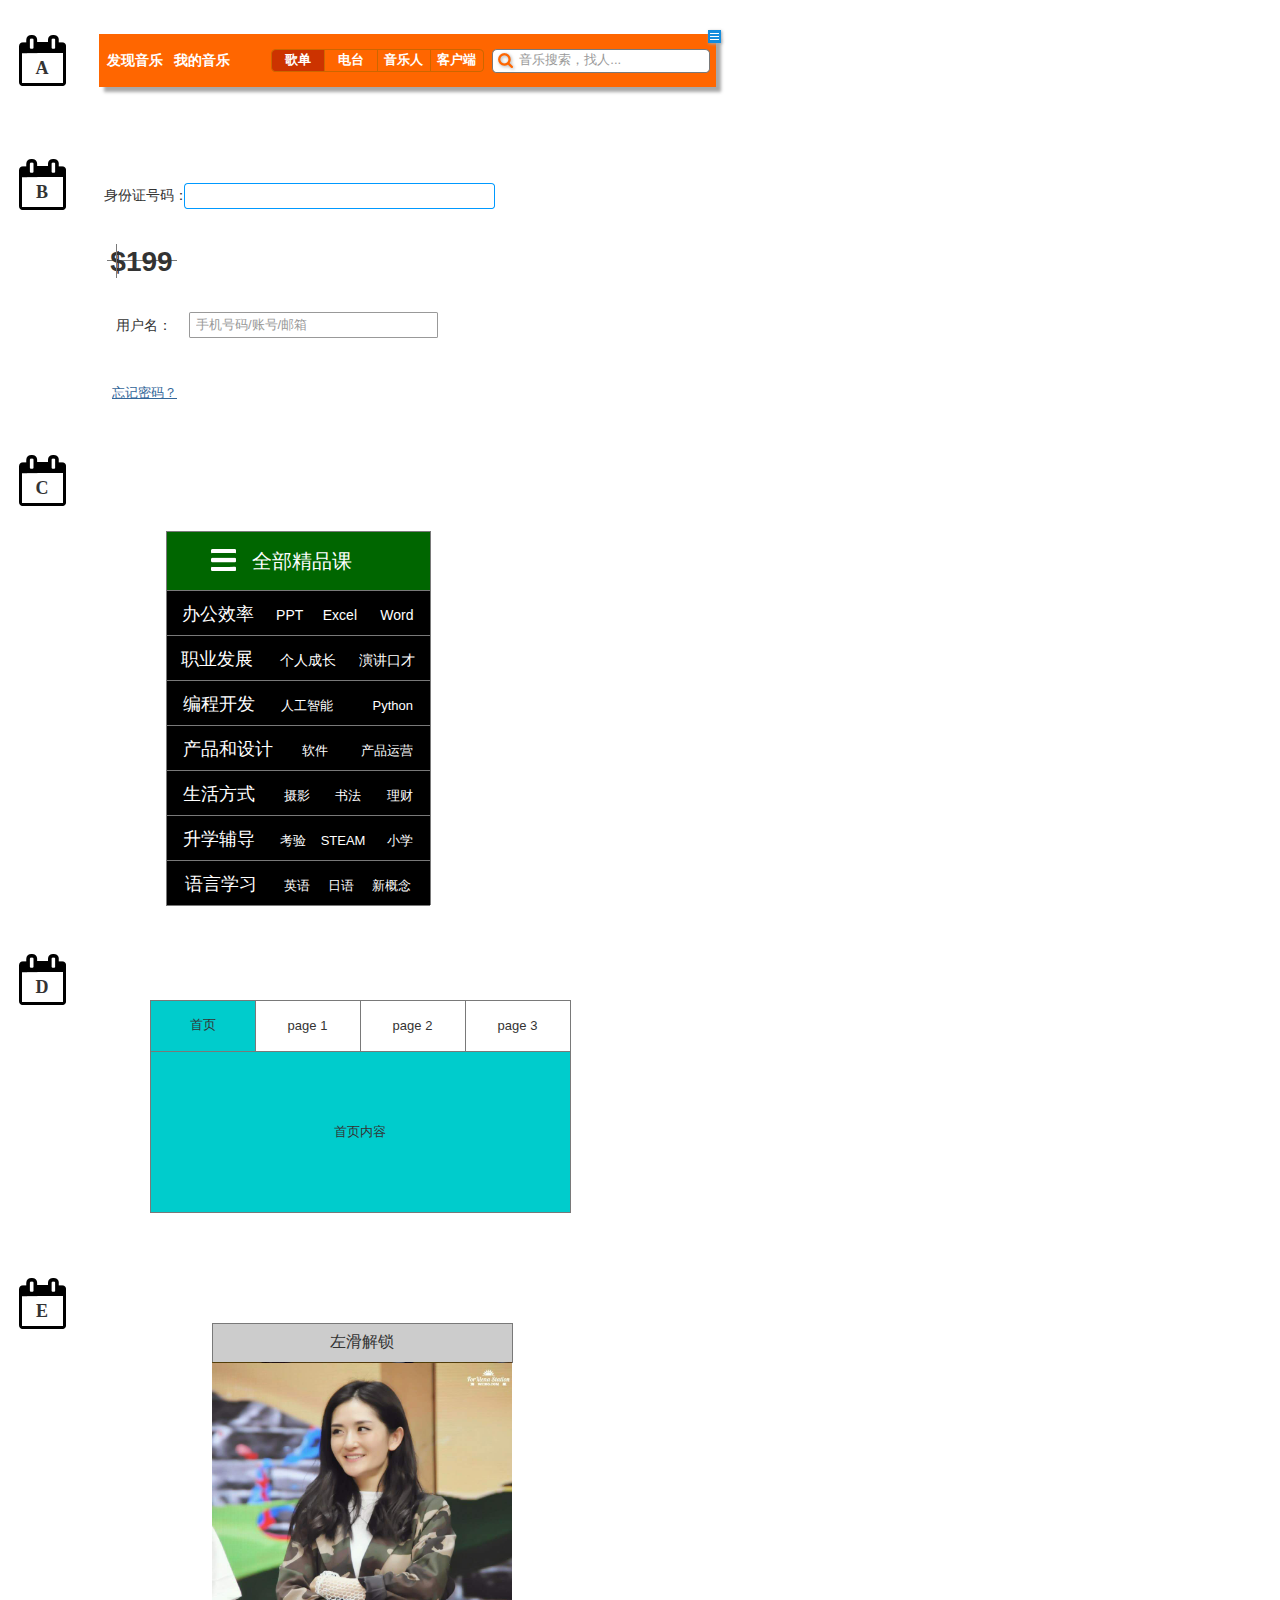
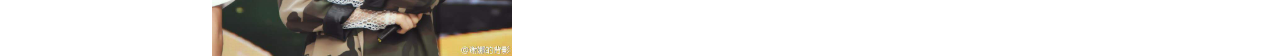
<file: resources/reload.html>
﻿<html>
	<head>
		<title></title>
	</head>
	<body>
	
	<script language="javascript">
	function getUrl() {
      var query = window.location.hash.substring(1);
      var vars = query.split("&&&");
      for (var i=0;i<vars.length;i++) {
        var url = vars[i];
        return decodeURI(url).replace("html%23","html#");
      } 
    }

    var rel = '../';
    var url = getUrl();
    if (url.indexOf(":") > 0 && url.indexOf(":") < 10) rel = '';
	self.location.href = rel + url;
	</script>
	
	</body>
</html>
</file>
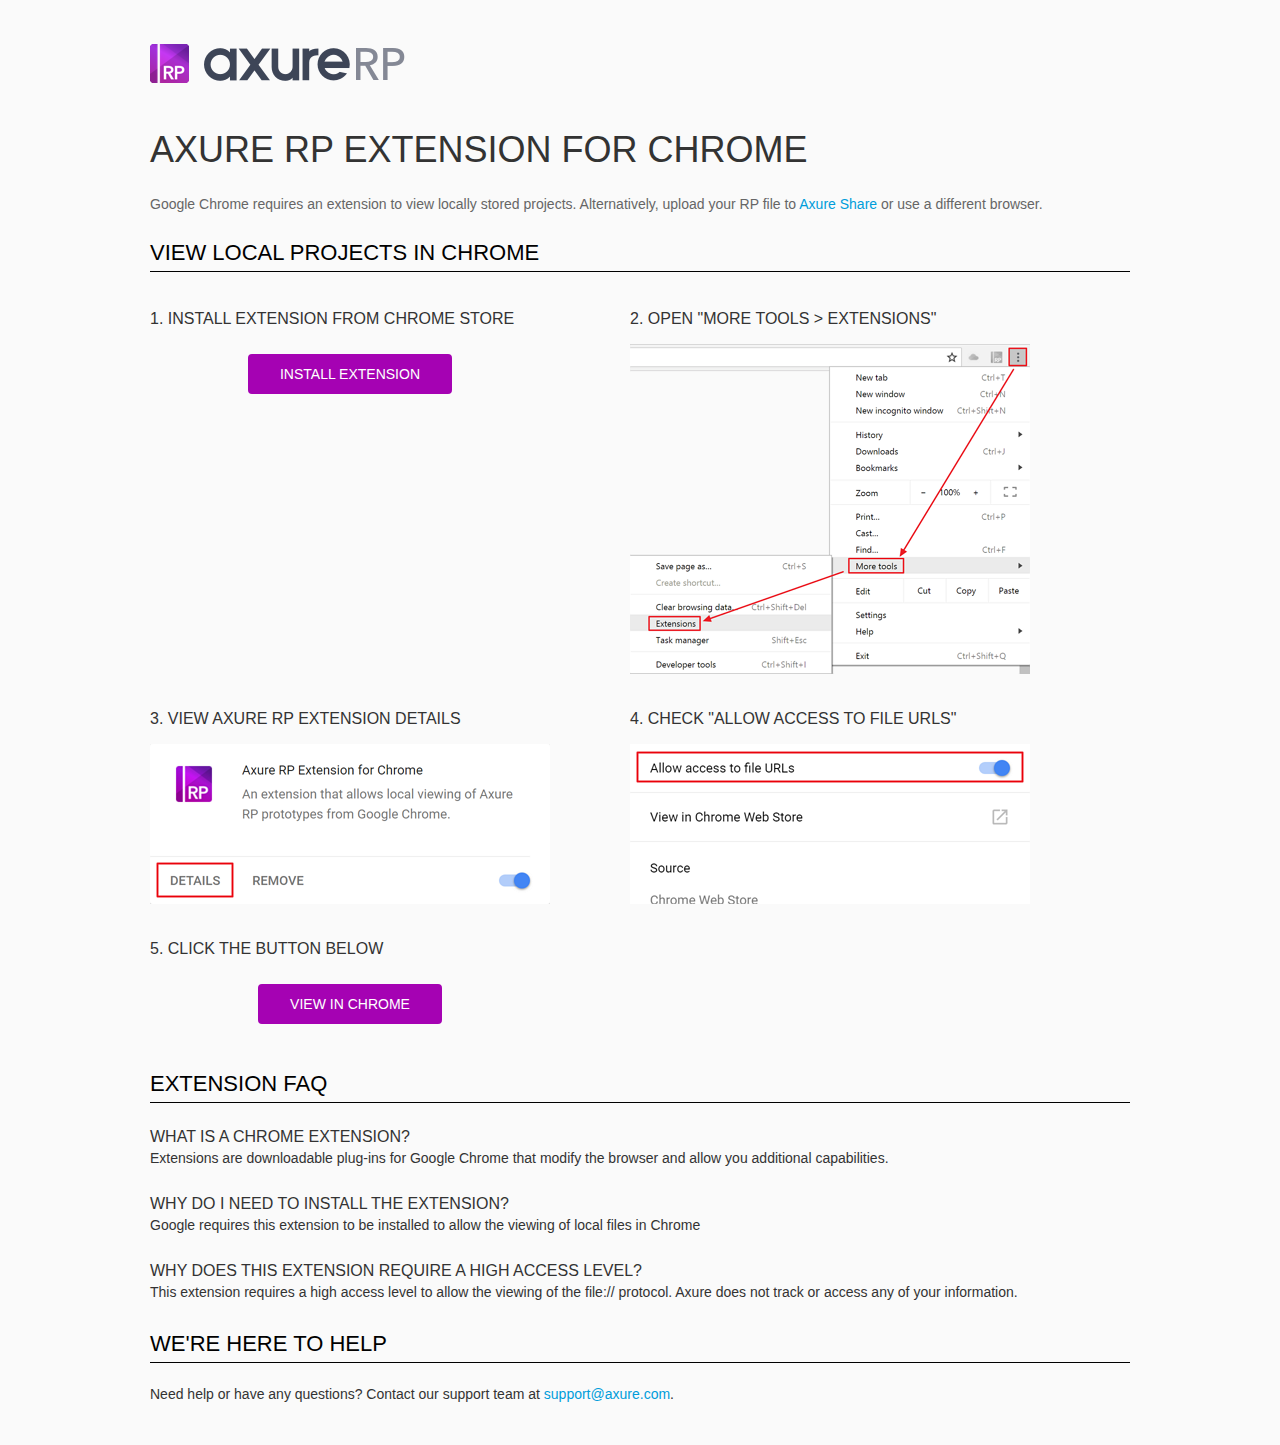
<file: resources/chrome/chrome.html>
<html>
<head>
    <title>Install the Axure RP Chrome Extension</title>
    <style type="text/css">
        *
        {
            font-family: Helvetica, Arial, sans-serif;
        }
        body
        {
            text-align: center;
            background-color: #fafafa;
        }
        p
        {
            font-size: 14px;
            line-height: 18px;
            color: #333333;
        }
        div.container
        {
            width: 980px;
            margin-left: auto;
            margin-right: auto;
            text-align: left;
        }
        a
        {
            text-decoration: none;
            color: #009dda;
        }
        .button
        {
            background: #A502B3;
            font: normal 16px Arial, sans-serif;
            color: #FFFFFF;
            padding: 10px 30px 10px 30px;
            border: 2px solid #A502B3;
            display: inline-block;
            margin-top: 10px;
            text-transform: uppercase;
            font-size: 14px;
	    border-radius: 4px;
        }
        a:hover.button
        {
            border: 2px solid #A502B3;
	    color: #A502B3;
	    background-color: #FFFFFF;
        }
        div.left
        {
            width: 400px;
            float: left;
            margin-right: 80px;
        }
        div.right
        {
            width: 400px;
            float: left;
        }
        div.buttonContainer
        {
            text-align: center;
        }
        h1
        {
            font-size: 36px;
            color: #333333;
            line-height: 50px;
            margin-bottom: 20px;
            font-weight: normal;
        }
        h2
        {
            font-size: 24px;
            font-weight: normal;
            color: #08639C;
            text-align: center;
        }
        h3
        {
            font-size: 16px;
            color: #333333;
            font-weight: normal;
	    text-transform: uppercase;
        }
        .heading
        {
            border-bottom: 1px solid black;
	    height: 36px;
            line-height: 36px;
            font-size: 22px;
            color: #000000;

        }
        span.faq
        {
            font-size: 16px;
	    line-height: 24px;
            font-weight: normal;
	    text-transform: uppercase;
            color: #333333;
            display: block;
        }
    </style>
</head>
<body>
    <div class="container">
        <br />
        <br />
        <img src="axure_logo.png" alt="axure" />
        <br />
	<br />
        <h1>
            AXURE RP EXTENSION FOR CHROME</h1>
        <p style="font-size: 14px; color: #666666; margin-top: 10px;">
            Google Chrome requires an extension to view locally stored projects. Alternatively,
            upload your RP file to <a href="https://share.axure.com">Axure Share</a> or use a different
            browser.</p>
        <h3 class="heading">
            VIEW LOCAL PROJECTS IN CHROME</h3>
        <div class="left">
            <h3>
                1. Install Extension from Chrome Store</h3>
            <div class="buttonContainer">
                <a class="button" href="https://chrome.google.com/webstore/detail/dogkpdfcklifaemcdfbildhcofnopogp"
                    target="_blank">Install Extension</a>
            </div>
        </div>
        <div class="right">
            <h3>
                2. Open "More Tools > Extensions"</h3>
            <img src="extensions.png" alt="extensions"/>
        </div>
        <div style="clear: both; height: 20px;">
            &nbsp;</div>
       <div class="left">
            <h3>
                3. View Axure RP Extension Details</h3>
            <img src="details.png" alt="extension details"/>
            </div>
	<div class="right">
            <h3>
                4. Check "Allow access to file URLs"</h3>
            <img src="allow-access.png" alt="allow access"/>
        </div>
   <div style="clear: both; height: 20px;">
            &nbsp;</div>
        <div class="left">
            <h3>
                5. Click the button below</h3>
            <div class="buttonContainer">
                <a class="button" href="../../start.html">View in Chrome</a>
            </div>
        </div>
        <div style="clear: both; height: 20px;">
        </div>
        <h3 class="heading">
            EXTENSION FAQ</h3>
        <p>
            <span class="faq">What is a Chrome Extension?</span> Extensions are downloadable
            plug-ins for Google Chrome that modify the browser
            and allow you additional capabilities.
        </p>
        <p style="margin-top: 25px;">
            <span class="faq">Why do I need to install the extension?</span> Google requires
            this extension to be installed to allow the viewing of local files in
            Chrome
        </p>
        <p style="margin-top: 25px; margin-bottom: 25px;">
            <span class="faq">Why does this extension require a high access level?</span> This
            extension requires a high access level to allow the viewing of the file://
            protocol. Axure does not track or access any of your information.
        </p>
        <h3 class="heading">
           WE'RE HERE TO HELP</h3>
        <p>
            Need help or have any questions? Contact our support team at <a href="mailto:support@axure.com">
                support@axure.com</a>.
        </p>
        <div style="clear: both; height: 20px;">
        </div>
    </div>
</body>
</html>
</file>
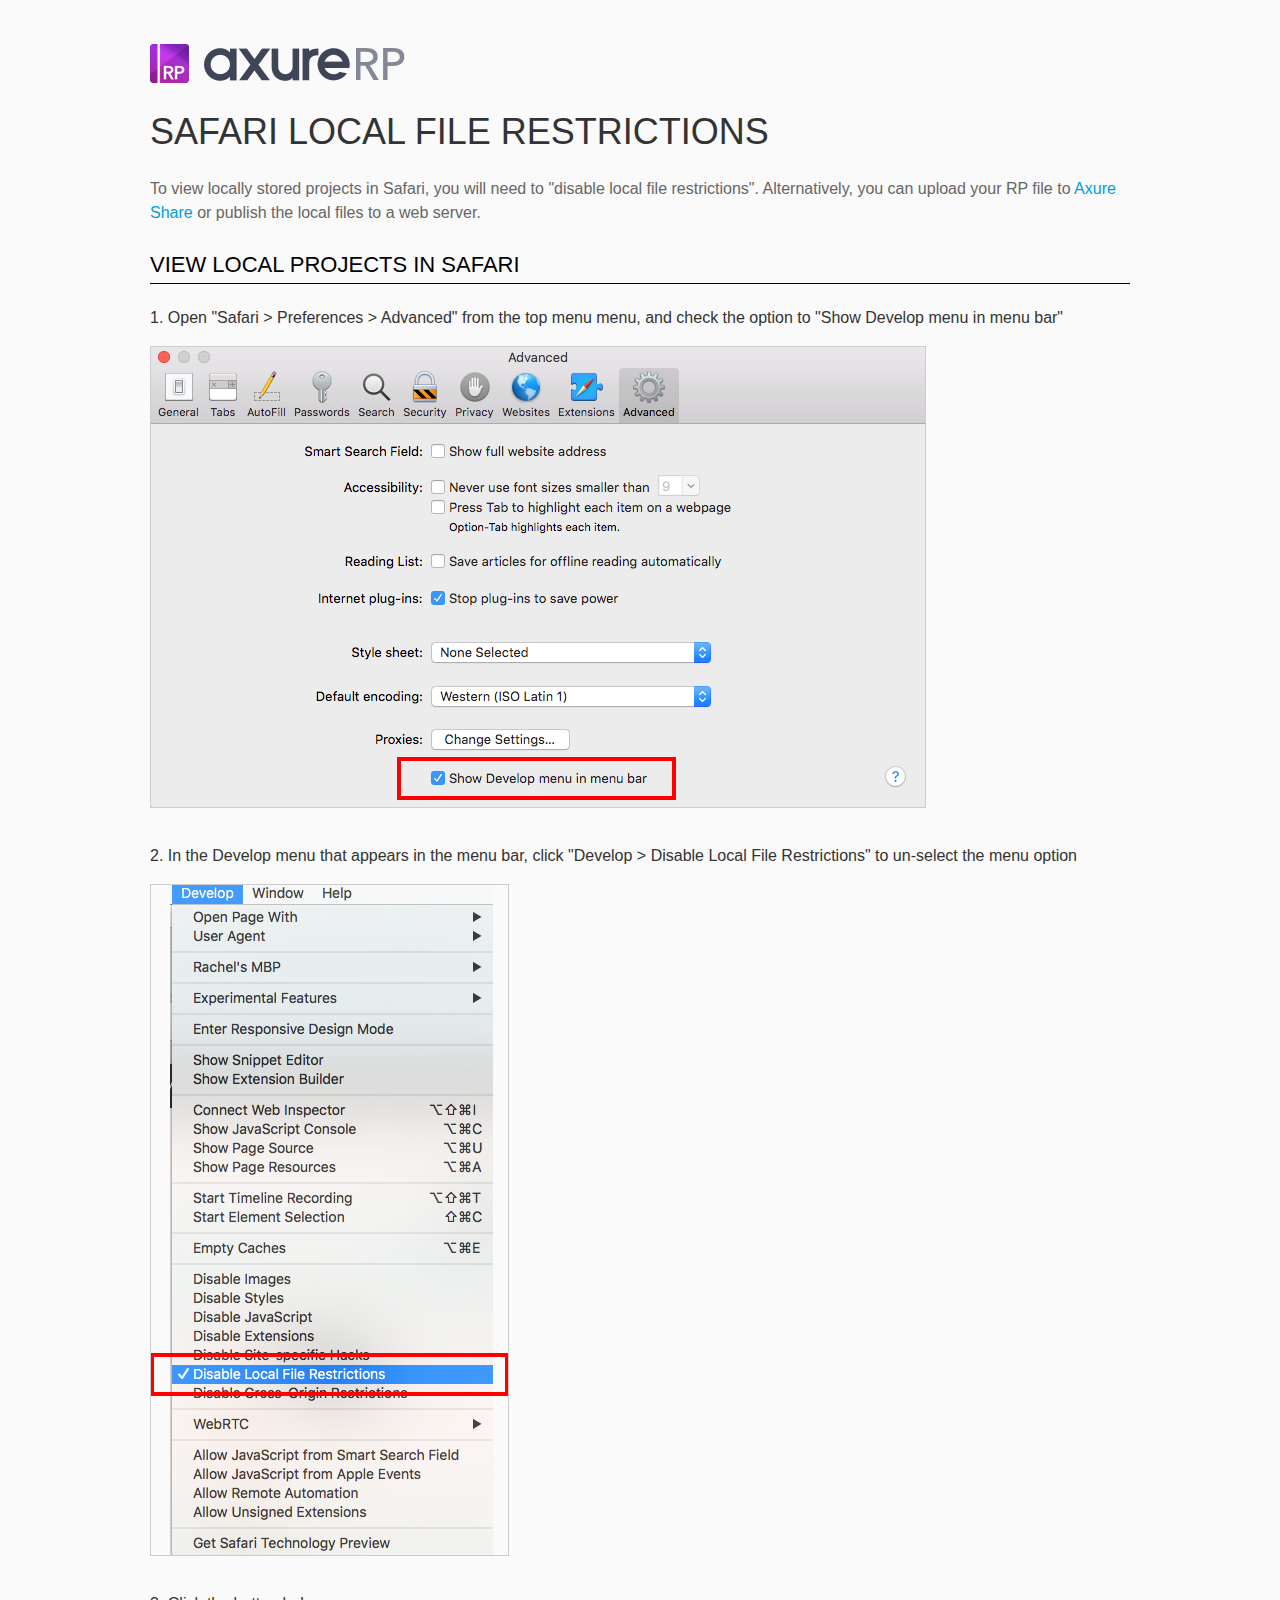
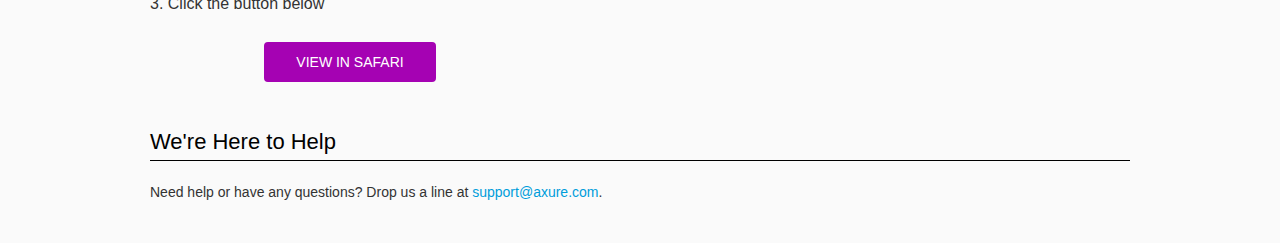
<file: resources/chrome/safari.html>
<html>
<head>
    <title>Axure RP - Safari Local File Restrictions</title>
    <style type="text/css">
        *
        {
            font-family: Helvetica, Arial, sans-serif;
        }
        body
        {
            text-align: center;
            background-color: #fafafa;
        }
        p
        {
            font-size: 14px;
            line-height: 18px;
            color: #333333;
        }
        div.container
        {
            width: 980px;
            margin-left: auto;
            margin-right: auto;
            text-align: left;
        }
        a
        {
            text-decoration: none;
            color: #009dda;
        }
        .button
        {
            background: #A502B3;
            font: normal 16px Arial, sans-serif;
            color: #FFFFFF;
            padding: 10px 30px 10px 30px;
            border: 2px solid #A502B3;
            display: inline-block;
            margin-top: 10px;
            text-transform: uppercase;
            font-size: 14px;
	    border-radius: 4px;
        }
        a:hover.button
        {
            border: 2px solid #A502B3;
	    color: #A502B3;
	    background-color: #FFFFFF;
        }
        div.left
        {
            width: 400px;
            float: left;
            margin-right: 80px;
        }
        div.right
        {
            width: 400px;
            float: left;
        }
        div.buttonContainer
        {
            text-align: center;
        }
        h1
        {
            font-size: 36px;
            color: #333333;
            line-height: 50px;
            margin-bottom: 20px;
            font-weight: normal;
        }
        h2
        {
            font-size: 24px;
            font-weight: normal;
            color: #08639C;
            text-align: center;
        }
        h3
        {
            font-size: 16px;
            line-height: 24px;
            color: #333333;
            font-weight: normal;
        }
        .heading
        {
            border-bottom: 1px solid black;
	    height: 36px;
            line-height: 36px;
            font-size: 22px;
            color: #000000;
        }
        span.faq
        {
            font-size: 16px;
            font-weight: normal;
	    text-transform: uppercase;
            color: #333333;
            display: block;
        }
    </style>
</head>
<body>
    <div class="container">
        <br />
        <br />
        <img src="axure_logo.png" alt="axure" />
        <br />
        <h1>
            SAFARI LOCAL FILE RESTRICTIONS</h1>
        <p style="font-size: 16px; line-height: 24px; color: #666666; margin-top: 10px;">
            To view locally stored projects in Safari, you will need to "disable local file restrictions". Alternatively,
            you can upload your RP file to <a href="https://share.axure.com">Axure Share</a> or publish the local files to a web server.</p>
        <h3 class="heading">
            VIEW LOCAL PROJECTS IN SAFARI</h3>
        <div class="">
            <h3>
                1. Open "Safari > Preferences > Advanced" from the top menu menu, and check the option to "Show Develop menu in menu bar"</h3>
            <img src="safari_advanced.png" alt="advanced" />
        </div>
        <div style="clear: both; height: 20px;">
            &nbsp;
        </div>
        <div class="">
            <h3>
                2. In the Develop menu that appears in the menu bar, click "Develop > Disable Local File Restrictions" to un-select the menu option</h3>
            <img src="safari_restrictions.png" alt="extensions" />
        </div>
        <div style="clear: both; height: 20px;">
            &nbsp;</div>
        <div class="left">
            <h3>
                3. Click the button below
            </h3>
            <div class="buttonContainer">
                <a class="button" href="../../start.html">View in Safari</a>
            </div>
        </div>
        <div style="clear: both; height: 20px;">
        </div>
        <h3 class="heading">
            We're Here to Help</h3>
        <p>
            Need help or have any questions? Drop us a line at <a href="mailto:support@axure.com">
                support@axure.com</a>.
        </p>
        <div style="clear: both; height: 20px;">
        </div>
    </div>
</body>
</html>
</file>
<file: resources/css/axure_rp_page.css>
﻿/* so the window resize fires within a frame in IE7 */
html, body {
    height: 100%;
}

a {
    color: inherit;
}

p {
    margin: 0px;
    text-rendering: optimizeLegibility;
    font-feature-settings: "kern" 1;
    -webkit-font-feature-settings: "kern";
    -moz-font-feature-settings: "kern";
    -moz-font-feature-settings: "kern=1";
    font-kerning: normal;
}

iframe {
    background: #FFFFFF;
}

/* to match IE with C, FF */
input {
    padding: 1px 0px 1px 0px;
    box-sizing: border-box;
    -moz-box-sizing: border-box;
}

textarea {
    margin: 0px;
    box-sizing: border-box;
    -moz-box-sizing: border-box;
}

div.intcases {
    font-family: arial; 
    font-size: 12px;
    text-align:left; 
    border:1px solid #AAA; 
    background:#FFF none repeat scroll 0% 0%; 
    z-index:9999; 
    visibility:hidden; 
    position:absolute;
    padding: 0px;
    border-radius: 3px;
    white-space: nowrap;
}

div.intcaselink {
    cursor: pointer;
    padding: 3px 8px 3px 8px;
    margin: 5px;
    background:#EEE none repeat scroll 0% 0%; 
    border:1px solid #AAA;
    border-radius: 3px;
}

div.refpageimage {
    position: absolute;
    left: 0px;
    top: 0px;
    font-size: 0px;
    width: 16px;
    height: 16px;
    cursor: pointer;
    background-image: url(images/newwindow.gif);
    background-repeat: no-repeat;
}

div.annnoteimage {
    position: absolute;
    left: 0px;
    top: 0px;
    font-size: 0px;
    /*width: 16px;
    height: 12px;*/
    cursor: help;
    /*background-image: url(images/note.gif);*/
    /*background-repeat: no-repeat;*/
    width: 13px;
    height: 12px;
    padding-top: 1px;
    text-align: center;
    background-color: #138CDD;
    -moz-box-shadow: 1px 1px 3px #aaa;
    -webkit-box-shadow: 1px 1px 3px #aaa;
    box-shadow: 1px 1px 3px #aaa;
}

div.annnoteline {
    display: inline-block;
    width: 9px;
    height: 1px;
    border-bottom: 1px solid white;
    margin-top: 1px;
}

div.annnotelabel {
    position: absolute;
    left: 0px;
    top: 0px;
    font-family: Helvetica,Arial;
    font-size: 10px;
    /*border: 1px solid rgb(166,221,242);*/
    cursor: help;
    /*background:rgb(0,157,217) none repeat scroll 0% 0%;*/ 
    padding: 1px 3px 1px 3px;
    white-space: nowrap;
    color: white;
    
    background-color: #138CDD;
    -moz-box-shadow: 1px 1px 3px #aaa;
    -webkit-box-shadow: 1px 1px 3px #aaa;
    box-shadow: 1px 1px 3px #aaa;
}

.annotation {
    font-size: 12px;
    padding-left: 2px;
    margin-bottom: 5px;
}

.annotationName {
    /*font-size: 13px;
    font-weight: bold;
    margin-bottom: 3px;
    white-space: nowrap;*/

    font-family: 'Trebuchet MS';
    font-size: 14px;
    font-weight: bold;
    margin-bottom: 5px;
    white-space: nowrap;
}

.annotationValue {
    font-family: Arial, Helvetica, Sans-Serif;
    font-size: 12px;
    color: #4a4a4a;
    line-height: 21px;
    margin-bottom: 20px;
}

.noteLink {
    text-decoration: inherit;
    color: inherit;
}

.noteLink:hover {
    background-color: white;
}

/* this is a fix for the issue where dialogs jump around and takes the text-align from the body */
.dialogFix {
    position:absolute;
    text-align:left;
    border: 1px solid #8f949a;
}


@keyframes pulsate {
  from {
    box-shadow: 0 0 10px #15d6ba;
  }
  to {
    box-shadow: 0 0 20px #15d6ba;
  }
}

@-webkit-keyframes pulsate {
  from {
    -webkit-box-shadow: 0 0 10px #15d6ba;
    box-shadow: 0 0 10px #15d6ba;
  }
  to {
    -webkit-box-shadow: 0 0 20px #15d6ba;
    box-shadow: 0 0 20px #15d6ba;
  }
}
 
@-moz-keyframes pulsate {
  from {
    -moz-box-shadow: 0 0 10px #15d6ba;
    box-shadow: 0 0 10px #15d6ba;
  }
  to {
    -moz-box-shadow: 0 0 20px #15d6ba;
    box-shadow: 0 0 20px #15d6ba;
  }
}

.legacyPulsateBorder {
    /*border: 5px solid #15d6ba;
    margin: -5px;*/
    -moz-box-shadow: 0 0 10px 3px #15d6ba;
    box-shadow: 0 0 10px 3px #15d6ba;
}

.pulsateBorder {
  animation-name: pulsate;
  animation-timing-function: ease-in-out;
  animation-duration: 0.9s;
  animation-iteration-count: infinite;
  animation-direction: alternate;
  
  -webkit-animation-name: pulsate;
  -webkit-animation-timing-function: ease-in-out;
  -webkit-animation-duration: 0.9s;
  -webkit-animation-iteration-count: infinite;
  -webkit-animation-direction: alternate;

  -moz-animation-name: pulsate;
  -moz-animation-timing-function: ease-in-out;
  -moz-animation-duration: 0.9s;
  -moz-animation-iteration-count: infinite;
  -moz-animation-direction: alternate;
}

.ax_default_hidden, .ax_default_unplaced{
    display: none;
    visibility: hidden;
}

.widgetNoteSelected {
    -moz-box-shadow: 0 0 10px 3px #138CDD;
    box-shadow: 0 0 10px 3px #138CDD;
    /*-moz-box-shadow: 0 0 20px #3915d6;
    box-shadow: 0 0 20px #3915d6;*/
    /*border: 3px solid #3915d6;*/
    /*margin: -3px;*/
}


.singleImg {
    display: none;
    visibility: hidden;
}
</file>
<file: data/styles.css>
﻿.ax_default {
  font-family:'Arial Normal', 'Arial';
  font-weight:400;
  font-style:normal;
  font-size:13px;
  color:#333333;
  text-align:center;
  line-height:normal;
}
.box_1 {
}
.image {
}
._一级标题 {
  font-family:'Arial Normal', 'Arial';
  font-weight:bold;
  font-style:normal;
  font-size:32px;
  text-align:left;
}
._二级标题 {
  font-family:'Arial Normal', 'Arial';
  font-weight:bold;
  font-style:normal;
  font-size:24px;
  text-align:left;
}
._三级标题 {
  font-family:'Arial Normal', 'Arial';
  font-weight:bold;
  font-style:normal;
  font-size:18px;
  text-align:left;
}
._四级标题 {
  font-family:'Arial Normal', 'Arial';
  font-weight:bold;
  font-style:normal;
  font-size:14px;
  text-align:left;
}
._五级标题 {
  font-family:'Arial Normal', 'Arial';
  font-weight:bold;
  font-style:normal;
  text-align:left;
}
._六级标题 {
  font-family:'Arial Normal', 'Arial';
  font-weight:bold;
  font-style:normal;
  font-size:10px;
  text-align:left;
}
._文本段落 {
  text-align:left;
}
.line {
}
.text_field {
  color:#000000;
  text-align:left;
}
.text_area {
  color:#000000;
  text-align:left;
}
.menu_item {
}
.icon {
}
</file>
<file: files/index/styles.css>
﻿body {
  margin:0px;
  background-image:none;
  position:static;
  left:auto;
  width:715px;
  margin-left:0;
  margin-right:0;
  text-align:left;
}
#base {
  position:absolute;
  z-index:0;
}
#u0_img {
  border-width:0px;
  position:absolute;
  left:0px;
  top:0px;
  width:627px;
  height:63px;
}
#u0 {
  border-width:0px;
  position:absolute;
  left:99px;
  top:34px;
  width:616px;
  height:52px;
}
#u0_text {
  border-width:0px;
  position:absolute;
  left:0px;
  top:0px;
  width:0px;
  visibility:hidden;
  word-wrap:break-word;
}
#u0_ann {
  border-width:0px;
  position:absolute;
  left:708px;
  top:30px;
  width:1px;
  height:1px;
}
#u1 {
  border-width:0px;
  position:absolute;
  left:108px;
  top:34px;
  width:66px;
  height:52px;
}
#u1_input {
  position:absolute;
  left:0px;
  top:0px;
  width:66px;
  height:52px;
  background-color:transparent;
  font-family:'Arial Negreta', 'Arial Normal', 'Arial';
  font-weight:700;
  font-style:normal;
  font-size:14px;
  text-decoration:none;
  color:#FFFFFF;
  text-align:center;
  border-color:transparent;
  outline-style:none;
}
#u2_img {
  border-width:0px;
  position:absolute;
  left:0px;
  top:0px;
  width:54px;
  height:23px;
}
#u2 {
  border-width:0px;
  position:absolute;
  left:271px;
  top:49px;
  width:53px;
  height:22px;
  font-family:'Arial Negreta', 'Arial Normal', 'Arial';
  font-weight:700;
  font-style:normal;
  color:#FFFFFF;
}
#u2_img.mouseOver {
}
#u2.mouseOver {
}
#u2_img.mouseDown {
}
#u2.mouseDown {
}
#u2_img.selected {
}
#u2.selected {
}
#u2_text {
  border-width:0px;
  position:absolute;
  left:2px;
  top:3px;
  width:49px;
  word-wrap:break-word;
}
#u3_img {
  border-width:0px;
  position:absolute;
  left:0px;
  top:0px;
  width:54px;
  height:23px;
}
#u3 {
  border-width:0px;
  position:absolute;
  left:324px;
  top:49px;
  width:53px;
  height:22px;
  font-family:'Arial Negreta', 'Arial Normal', 'Arial';
  font-weight:700;
  font-style:normal;
  color:#FFFFFF;
}
#u3_img.mouseOver {
}
#u3.mouseOver {
}
#u3_img.selected {
}
#u3.selected {
}
#u3_text {
  border-width:0px;
  position:absolute;
  left:2px;
  top:3px;
  width:49px;
  word-wrap:break-word;
}
#u4_img {
  border-width:0px;
  position:absolute;
  left:0px;
  top:0px;
  width:54px;
  height:23px;
}
#u4 {
  border-width:0px;
  position:absolute;
  left:377px;
  top:49px;
  width:53px;
  height:22px;
  font-family:'Arial Negreta', 'Arial Normal', 'Arial';
  font-weight:700;
  font-style:normal;
  color:#FFFFFF;
}
#u4_img.mouseOver {
}
#u4.mouseOver {
}
#u4_img.selected {
}
#u4.selected {
}
#u4_text {
  border-width:0px;
  position:absolute;
  left:2px;
  top:3px;
  width:49px;
  word-wrap:break-word;
}
#u5_img {
  border-width:0px;
  position:absolute;
  left:0px;
  top:0px;
  width:54px;
  height:23px;
}
#u5 {
  border-width:0px;
  position:absolute;
  left:430px;
  top:49px;
  width:53px;
  height:22px;
  font-family:'Arial Negreta', 'Arial Normal', 'Arial';
  font-weight:700;
  font-style:normal;
  color:#FFFFFF;
}
#u5_img.mouseOver {
}
#u5.mouseOver {
}
#u5_img.selected {
}
#u5.selected {
}
#u5_text {
  border-width:0px;
  position:absolute;
  left:2px;
  top:3px;
  width:49px;
  word-wrap:break-word;
}
#u6_img {
  border-width:0px;
  position:absolute;
  left:0px;
  top:0px;
  width:218px;
  height:24px;
}
#u6 {
  border-width:0px;
  position:absolute;
  left:492px;
  top:49px;
  width:217px;
  height:23px;
  color:#999999;
  text-align:left;
}
#u6_img.mouseDown {
}
#u6.mouseDown {
}
#u6_img.selected {
}
#u6.selected {
}
#u6_text {
  border-width:0px;
  position:absolute;
  left:2px;
  top:4px;
  width:213px;
  word-wrap:break-word;
}
#u7_img {
  border-width:0px;
  position:absolute;
  left:-4px;
  top:-4px;
  width:25px;
  height:25px;
}
#u7 {
  border-width:0px;
  position:absolute;
  left:498px;
  top:53px;
  width:14px;
  height:14px;
}
#u7_text {
  border-width:0px;
  position:absolute;
  left:0px;
  top:0px;
  width:0px;
  visibility:hidden;
  word-wrap:break-word;
}
#u8_img {
  border-width:0px;
  position:absolute;
  left:0px;
  top:0px;
  width:47px;
  height:51px;
}
#u8 {
  border-width:0px;
  position:absolute;
  left:19px;
  top:35px;
  width:46px;
  height:50px;
  font-family:'Axure Handwriting Bold', 'Axure Handwriting Regular', 'Axure Handwriting';
  font-weight:700;
  font-style:normal;
  font-size:18px;
}
#u8_text {
  border-width:0px;
  position:absolute;
  left:2px;
  top:2px;
  width:42px;
  word-wrap:break-word;
}
#u9_img {
  border-width:0px;
  position:absolute;
  left:0px;
  top:0px;
  width:47px;
  height:51px;
}
#u9 {
  border-width:0px;
  position:absolute;
  left:19px;
  top:159px;
  width:46px;
  height:50px;
  font-family:'Axure Handwriting Bold', 'Axure Handwriting Regular', 'Axure Handwriting';
  font-weight:700;
  font-style:normal;
  font-size:18px;
}
#u9_text {
  border-width:0px;
  position:absolute;
  left:2px;
  top:2px;
  width:42px;
  word-wrap:break-word;
}
#u10 {
  border-width:0px;
  position:absolute;
  left:0px;
  top:0px;
  width:0px;
  height:0px;
}
#u11_img {
  border-width:0px;
  position:absolute;
  left:0px;
  top:0px;
  width:311px;
  height:26px;
}
#u11 {
  border-width:0px;
  position:absolute;
  left:184px;
  top:183px;
  width:310px;
  height:25px;
}
#u11_text {
  border-width:0px;
  position:absolute;
  left:0px;
  top:0px;
  width:0px;
  visibility:hidden;
  word-wrap:break-word;
}
#u12 {
  border-width:0px;
  position:absolute;
  left:190px;
  top:183px;
  width:299px;
  height:25px;
}
#u12_input {
  position:absolute;
  left:0px;
  top:0px;
  width:299px;
  height:25px;
  background-color:transparent;
  font-family:'Arial Normal', 'Arial';
  font-weight:400;
  font-style:normal;
  font-size:13px;
  text-decoration:none;
  color:#000000;
  text-align:left;
  border-color:transparent;
  outline-style:none;
}
#u13_img {
  border-width:0px;
  position:absolute;
  left:0px;
  top:0px;
  width:70px;
  height:2px;
}
#u13 {
  border-width:0px;
  position:absolute;
  left:107px;
  top:260px;
  width:69px;
  height:1px;
  font-family:'Arial Negreta', 'Arial Normal', 'Arial';
  font-weight:700;
  font-style:normal;
  font-size:28px;
}
#u13_text {
  border-width:0px;
  position:absolute;
  left:2px;
  top:-16px;
  width:65px;
  white-space:nowrap;
}
#u14_img {
  border-width:0px;
  position:absolute;
  left:0px;
  top:0px;
  width:2px;
  height:34px;
}
#u14 {
  border-width:0px;
  position:absolute;
  left:116px;
  top:244px;
  width:1px;
  height:33px;
}
#u14_text {
  border-width:0px;
  position:absolute;
  left:0px;
  top:0px;
  width:0px;
  visibility:hidden;
  word-wrap:break-word;
}
#u15_img {
  border-width:0px;
  position:absolute;
  left:0px;
  top:0px;
  width:86px;
  height:17px;
}
#u15 {
  border-width:0px;
  position:absolute;
  left:104px;
  top:187px;
  width:85px;
  height:16px;
  font-family:'Arial Normal', 'Arial';
  font-weight:400;
  font-style:normal;
  font-size:14px;
}
#u15_text {
  border-width:0px;
  position:absolute;
  left:0px;
  top:0px;
  width:85px;
  white-space:nowrap;
}
#u16_img {
  border-width:0px;
  position:absolute;
  left:0px;
  top:0px;
  width:249px;
  height:26px;
}
#u16 {
  border-width:0px;
  position:absolute;
  left:189px;
  top:312px;
  width:248px;
  height:25px;
}
#u16_text {
  border-width:0px;
  position:absolute;
  left:0px;
  top:0px;
  width:0px;
  visibility:hidden;
  word-wrap:break-word;
}
#u17 {
  border-width:0px;
  position:absolute;
  left:194px;
  top:312px;
  width:239px;
  height:25px;
}
#u17_input {
  position:absolute;
  left:0px;
  top:0px;
  width:239px;
  height:25px;
  background-color:transparent;
  font-family:'Arial Normal', 'Arial';
  font-weight:400;
  font-style:normal;
  font-size:13px;
  text-decoration:none;
  color:#999999;
  text-align:left;
  border-color:transparent;
  outline-style:none;
}
#u18_img {
  border-width:0px;
  position:absolute;
  left:0px;
  top:0px;
  width:58px;
  height:17px;
}
#u18 {
  border-width:0px;
  position:absolute;
  left:116px;
  top:317px;
  width:57px;
  height:16px;
  font-family:'Arial Normal', 'Arial';
  font-weight:400;
  font-style:normal;
  font-size:14px;
}
#u18_text {
  border-width:0px;
  position:absolute;
  left:0px;
  top:0px;
  width:57px;
  white-space:nowrap;
}
#u19_img {
  border-width:0px;
  position:absolute;
  left:0px;
  top:0px;
  width:67px;
  height:17px;
}
#u19 {
  border-width:0px;
  position:absolute;
  left:112px;
  top:384px;
  width:66px;
  height:16px;
  font-family:'Arial Normal', 'Arial';
  font-weight:400;
  font-style:normal;
  font-size:13px;
  text-decoration:underline;
  color:#336699;
}
#u19_img.mouseOver {
}
#u19.mouseOver {
}
#u19_text {
  border-width:0px;
  position:absolute;
  left:0px;
  top:0px;
  width:66px;
  white-space:nowrap;
}
#u20_img {
  border-width:0px;
  position:absolute;
  left:0px;
  top:0px;
  width:47px;
  height:51px;
}
#u20 {
  border-width:0px;
  position:absolute;
  left:19px;
  top:455px;
  width:46px;
  height:50px;
  font-family:'Axure Handwriting Bold', 'Axure Handwriting Regular', 'Axure Handwriting';
  font-weight:700;
  font-style:normal;
  font-size:18px;
}
#u20_text {
  border-width:0px;
  position:absolute;
  left:2px;
  top:2px;
  width:42px;
  word-wrap:break-word;
}
#u21 {
  border-width:0px;
  position:absolute;
  left:166px;
  top:531px;
  width:264px;
  height:374px;
}
#u21_menu {
  border-width:0px;
  position:absolute;
  left:0px;
  top:0px;
  width:264px;
  height:374px;
  -webkit-transform:rotate(NaNdeg);
  -moz-transform:rotate(NaNdeg);
  -ms-transform:rotate(NaNdeg);
  transform:rotate(NaNdeg);
}
#u22 {
  border-width:0px;
  position:absolute;
  left:0px;
  top:0px;
  width:264px;
  height:374px;
}
#u23_img {
  border-width:0px;
  position:absolute;
  left:0px;
  top:0px;
  width:265px;
  height:60px;
}
#u23 {
  border-width:0px;
  position:absolute;
  left:0px;
  top:0px;
  width:264px;
  height:59px;
}
#u23_text {
  border-width:0px;
  position:absolute;
  left:0px;
  top:0px;
  width:0px;
  visibility:hidden;
  word-wrap:break-word;
}
#u24_img {
  border-width:0px;
  position:absolute;
  left:0px;
  top:0px;
  width:265px;
  height:46px;
}
#u24 {
  border-width:0px;
  position:absolute;
  left:0px;
  top:59px;
  width:264px;
  height:45px;
  color:#FFFFFF;
}
#u24_img.mouseOver {
}
#u24.mouseOver {
}
#u24_text {
  border-width:0px;
  position:absolute;
  left:2px;
  top:12px;
  width:260px;
  word-wrap:break-word;
}
#u25_img {
  border-width:0px;
  position:absolute;
  left:0px;
  top:0px;
  width:265px;
  height:46px;
}
#u25 {
  border-width:0px;
  position:absolute;
  left:0px;
  top:104px;
  width:264px;
  height:45px;
  color:#FFFFFF;
}
#u25_img.mouseOver {
}
#u25.mouseOver {
}
#u25_text {
  border-width:0px;
  position:absolute;
  left:2px;
  top:12px;
  width:260px;
  word-wrap:break-word;
}
#u26_img {
  border-width:0px;
  position:absolute;
  left:0px;
  top:0px;
  width:265px;
  height:46px;
}
#u26 {
  border-width:0px;
  position:absolute;
  left:0px;
  top:149px;
  width:264px;
  height:45px;
  color:#FFFFFF;
}
#u26_img.mouseOver {
}
#u26.mouseOver {
}
#u26_text {
  border-width:0px;
  position:absolute;
  left:2px;
  top:12px;
  width:260px;
  word-wrap:break-word;
}
#u27_img {
  border-width:0px;
  position:absolute;
  left:0px;
  top:0px;
  width:265px;
  height:46px;
}
#u27 {
  border-width:0px;
  position:absolute;
  left:0px;
  top:194px;
  width:264px;
  height:45px;
  color:#FFFFFF;
}
#u27_img.mouseOver {
}
#u27.mouseOver {
}
#u27_text {
  border-width:0px;
  position:absolute;
  left:2px;
  top:12px;
  width:260px;
  word-wrap:break-word;
}
#u28_img {
  border-width:0px;
  position:absolute;
  left:0px;
  top:0px;
  width:265px;
  height:46px;
}
#u28 {
  border-width:0px;
  position:absolute;
  left:0px;
  top:239px;
  width:264px;
  height:45px;
  color:#FFFFFF;
}
#u28_img.mouseOver {
}
#u28.mouseOver {
}
#u28_text {
  border-width:0px;
  position:absolute;
  left:2px;
  top:12px;
  width:260px;
  word-wrap:break-word;
}
#u29_img {
  border-width:0px;
  position:absolute;
  left:0px;
  top:0px;
  width:265px;
  height:46px;
}
#u29 {
  border-width:0px;
  position:absolute;
  left:0px;
  top:284px;
  width:264px;
  height:45px;
  color:#FFFFFF;
}
#u29_img.mouseOver {
}
#u29.mouseOver {
}
#u29_text {
  border-width:0px;
  position:absolute;
  left:2px;
  top:12px;
  width:260px;
  word-wrap:break-word;
}
#u30_img {
  border-width:0px;
  position:absolute;
  left:0px;
  top:0px;
  width:265px;
  height:46px;
}
#u30 {
  border-width:0px;
  position:absolute;
  left:0px;
  top:329px;
  width:264px;
  height:45px;
  color:#FFFFFF;
}
#u30_img.mouseOver {
}
#u30.mouseOver {
}
#u30_text {
  border-width:0px;
  position:absolute;
  left:2px;
  top:12px;
  width:260px;
  word-wrap:break-word;
}
#u31_img {
  border-width:0px;
  position:absolute;
  left:0px;
  top:0px;
  width:25px;
  height:22px;
}
#u31 {
  border-width:0px;
  position:absolute;
  left:211px;
  top:549px;
  width:24px;
  height:21px;
  font-size:9px;
  color:#FFFFFF;
  line-height:14px;
}
#u31_text {
  border-width:0px;
  position:absolute;
  left:0px;
  top:0px;
  width:0px;
  visibility:hidden;
  word-wrap:break-word;
}
#u32_img {
  border-width:0px;
  position:absolute;
  left:0px;
  top:0px;
  width:135px;
  height:24px;
}
#u32 {
  border-width:0px;
  position:absolute;
  left:252px;
  top:548px;
  width:134px;
  height:23px;
  font-family:'黑体';
  font-weight:400;
  font-style:normal;
  font-size:20px;
  color:#FFFFFF;
}
#u32_text {
  border-width:0px;
  position:absolute;
  left:0px;
  top:0px;
  width:134px;
  word-wrap:break-word;
}
#u33_img {
  border-width:0px;
  position:absolute;
  left:0px;
  top:0px;
  width:47px;
  height:51px;
}
#u33 {
  border-width:0px;
  position:absolute;
  left:19px;
  top:954px;
  width:46px;
  height:50px;
  font-family:'Axure Handwriting Bold', 'Axure Handwriting Regular', 'Axure Handwriting';
  font-weight:700;
  font-style:normal;
  font-size:18px;
}
#u33_text {
  border-width:0px;
  position:absolute;
  left:2px;
  top:2px;
  width:42px;
  word-wrap:break-word;
}
#u35_img {
  border-width:0px;
  position:absolute;
  left:0px;
  top:0px;
  width:106px;
  height:52px;
}
#u35 {
  border-width:0px;
  position:absolute;
  left:150px;
  top:1000px;
  width:105px;
  height:51px;
}
#u35_img.selected {
}
#u35.selected {
}
#u35_text {
  border-width:0px;
  position:absolute;
  left:2px;
  top:18px;
  width:101px;
  word-wrap:break-word;
}
#u36_img {
  border-width:0px;
  position:absolute;
  left:0px;
  top:0px;
  width:106px;
  height:52px;
}
#u36 {
  border-width:0px;
  position:absolute;
  left:255px;
  top:1000px;
  width:105px;
  height:51px;
}
#u36_img.selected {
}
#u36.selected {
}
#u36_text {
  border-width:0px;
  position:absolute;
  left:2px;
  top:18px;
  width:101px;
  word-wrap:break-word;
}
#u37_img {
  border-width:0px;
  position:absolute;
  left:0px;
  top:0px;
  width:106px;
  height:52px;
}
#u37 {
  border-width:0px;
  position:absolute;
  left:360px;
  top:1000px;
  width:105px;
  height:51px;
}
#u37_img.selected {
}
#u37.selected {
}
#u37_text {
  border-width:0px;
  position:absolute;
  left:2px;
  top:18px;
  width:101px;
  word-wrap:break-word;
}
#u38_img {
  border-width:0px;
  position:absolute;
  left:0px;
  top:0px;
  width:106px;
  height:52px;
}
#u38 {
  border-width:0px;
  position:absolute;
  left:465px;
  top:1000px;
  width:105px;
  height:51px;
}
#u38_img.selected {
}
#u38.selected {
}
#u38_text {
  border-width:0px;
  position:absolute;
  left:2px;
  top:18px;
  width:101px;
  word-wrap:break-word;
}
#u39_img {
  border-width:0px;
  position:absolute;
  left:0px;
  top:0px;
  width:421px;
  height:162px;
}
#u39 {
  border-width:0px;
  position:absolute;
  left:150px;
  top:1051px;
  width:420px;
  height:161px;
}
#u39_text {
  border-width:0px;
  position:absolute;
  left:2px;
  top:72px;
  width:416px;
  word-wrap:break-word;
}
#u40_img {
  border-width:0px;
  position:absolute;
  left:0px;
  top:0px;
  width:421px;
  height:162px;
}
#u40 {
  border-width:0px;
  position:absolute;
  left:150px;
  top:1051px;
  width:420px;
  height:161px;
}
#u40_text {
  border-width:0px;
  position:absolute;
  left:2px;
  top:72px;
  width:416px;
  word-wrap:break-word;
}
#u41_img {
  border-width:0px;
  position:absolute;
  left:0px;
  top:0px;
  width:421px;
  height:162px;
}
#u41 {
  border-width:0px;
  position:absolute;
  left:150px;
  top:1051px;
  width:420px;
  height:161px;
}
#u41_text {
  border-width:0px;
  position:absolute;
  left:2px;
  top:72px;
  width:416px;
  word-wrap:break-word;
}
#u42_img {
  border-width:0px;
  position:absolute;
  left:0px;
  top:0px;
  width:421px;
  height:162px;
}
#u42 {
  border-width:0px;
  position:absolute;
  left:150px;
  top:1051px;
  width:420px;
  height:161px;
}
#u42_text {
  border-width:0px;
  position:absolute;
  left:2px;
  top:72px;
  width:416px;
  word-wrap:break-word;
}
#u43_img {
  border-width:0px;
  position:absolute;
  left:0px;
  top:0px;
  width:47px;
  height:51px;
}
#u43 {
  border-width:0px;
  position:absolute;
  left:19px;
  top:1278px;
  width:46px;
  height:50px;
  font-family:'Axure Handwriting Bold', 'Axure Handwriting Regular', 'Axure Handwriting';
  font-weight:700;
  font-style:normal;
  font-size:18px;
}
#u43_text {
  border-width:0px;
  position:absolute;
  left:2px;
  top:2px;
  width:42px;
  word-wrap:break-word;
}
#u44_img {
  border-width:0px;
  position:absolute;
  left:0px;
  top:0px;
  width:301px;
  height:40px;
}
#u44 {
  border-width:0px;
  position:absolute;
  left:212px;
  top:1323px;
  width:300px;
  height:39px;
  font-size:16px;
}
#u44_text {
  border-width:0px;
  position:absolute;
  left:2px;
  top:10px;
  width:296px;
  word-wrap:break-word;
}
#u45_img {
  border-width:0px;
  position:absolute;
  left:0px;
  top:0px;
  width:300px;
  height:294px;
}
#u45 {
  border-width:0px;
  position:absolute;
  left:212px;
  top:1362px;
  width:300px;
  height:294px;
}
#u45_text {
  border-width:0px;
  position:absolute;
  left:0px;
  top:0px;
  width:0px;
  visibility:hidden;
  word-wrap:break-word;
}
#u46_img {
  border-width:0px;
  position:absolute;
  left:0px;
  top:0px;
  width:300px;
  height:293px;
}
#u46 {
  border-width:0px;
  position:absolute;
  left:212px;
  top:1363px;
  width:300px;
  height:293px;
}
#u46_text {
  border-width:0px;
  position:absolute;
  left:0px;
  top:0px;
  width:0px;
  visibility:hidden;
  word-wrap:break-word;
}
#u47_img {
  border-width:0px;
  position:absolute;
  left:0px;
  top:0px;
  width:58px;
  height:17px;
}
#u47 {
  border-width:0px;
  position:absolute;
  left:107px;
  top:52px;
  width:57px;
  height:16px;
  font-family:'Arial Negreta', 'Arial Normal', 'Arial';
  font-weight:700;
  font-style:normal;
  font-size:14px;
  color:#FFFFFF;
}
#u47_text {
  border-width:0px;
  position:absolute;
  left:0px;
  top:0px;
  width:57px;
  white-space:nowrap;
}
#u48_img {
  border-width:0px;
  position:absolute;
  left:0px;
  top:0px;
  width:58px;
  height:17px;
}
#u48 {
  border-width:0px;
  position:absolute;
  left:174px;
  top:52px;
  width:57px;
  height:16px;
  font-family:'Arial Negreta', 'Arial Normal', 'Arial';
  font-weight:700;
  font-style:normal;
  font-size:14px;
  color:#FFFFFF;
}
#u48_text {
  border-width:0px;
  position:absolute;
  left:0px;
  top:0px;
  width:57px;
  white-space:nowrap;
}
</file>
<file: files/page2/styles.css>
﻿body {
  margin:0px;
  background-image:none;
  position:static;
  left:auto;
  width:715px;
  margin-left:0;
  margin-right:0;
  text-align:left;
}
#base {
  position:absolute;
  z-index:0;
}
#u37_img {
  border-width:0px;
  position:absolute;
  left:0px;
  top:0px;
  width:627px;
  height:63px;
}
#u37 {
  border-width:0px;
  position:absolute;
  left:99px;
  top:34px;
  width:616px;
  height:52px;
}
#u37_text {
  border-width:0px;
  position:absolute;
  left:0px;
  top:0px;
  width:0px;
  visibility:hidden;
  word-wrap:break-word;
}
#u37_ann {
  border-width:0px;
  position:absolute;
  left:708px;
  top:30px;
  width:1px;
  height:1px;
}
#u38 {
  border-width:0px;
  position:absolute;
  left:108px;
  top:50px;
  width:71px;
  height:20px;
}
#u38_input {
  position:absolute;
  left:0px;
  top:0px;
  width:71px;
  height:20px;
  background-color:transparent;
  font-family:'Arial Negreta', 'Arial Normal', 'Arial';
  font-weight:700;
  font-style:normal;
  font-size:14px;
  text-decoration:none;
  color:#FFFFFF;
  text-align:left;
  border-color:transparent;
  outline-style:none;
}
#u39 {
  border-width:0px;
  position:absolute;
  left:174px;
  top:50px;
  width:69px;
  height:20px;
}
#u39_input {
  position:absolute;
  left:0px;
  top:0px;
  width:69px;
  height:20px;
  background-color:transparent;
  font-family:'Arial Negreta', 'Arial Normal', 'Arial';
  font-weight:700;
  font-style:normal;
  font-size:14px;
  text-decoration:none;
  color:#FFFFFF;
  text-align:left;
  border-color:transparent;
  outline-style:none;
}
#u40_img {
  border-width:0px;
  position:absolute;
  left:0px;
  top:0px;
  width:54px;
  height:23px;
}
#u40 {
  border-width:0px;
  position:absolute;
  left:271px;
  top:49px;
  width:53px;
  height:22px;
  font-family:'Arial Negreta', 'Arial Normal', 'Arial';
  font-weight:700;
  font-style:normal;
  color:#FFFFFF;
}
#u40_img.mouseDown {
}
#u40.mouseDown {
}
#u40_img.selected {
}
#u40.selected {
}
#u40_text {
  border-width:0px;
  position:absolute;
  left:2px;
  top:3px;
  width:49px;
  word-wrap:break-word;
}
#u41_img {
  border-width:0px;
  position:absolute;
  left:0px;
  top:0px;
  width:54px;
  height:23px;
}
#u41 {
  border-width:0px;
  position:absolute;
  left:324px;
  top:49px;
  width:53px;
  height:22px;
  font-family:'Arial Negreta', 'Arial Normal', 'Arial';
  font-weight:700;
  font-style:normal;
  color:#FFFFFF;
}
#u41_img.selected {
}
#u41.selected {
}
#u41_text {
  border-width:0px;
  position:absolute;
  left:2px;
  top:3px;
  width:49px;
  word-wrap:break-word;
}
#u42_img {
  border-width:0px;
  position:absolute;
  left:0px;
  top:0px;
  width:54px;
  height:23px;
}
#u42 {
  border-width:0px;
  position:absolute;
  left:377px;
  top:49px;
  width:53px;
  height:22px;
  font-family:'Arial Negreta', 'Arial Normal', 'Arial';
  font-weight:700;
  font-style:normal;
  color:#FFFFFF;
}
#u42_img.selected {
}
#u42.selected {
}
#u42_text {
  border-width:0px;
  position:absolute;
  left:2px;
  top:3px;
  width:49px;
  word-wrap:break-word;
}
#u43_img {
  border-width:0px;
  position:absolute;
  left:0px;
  top:0px;
  width:54px;
  height:23px;
}
#u43 {
  border-width:0px;
  position:absolute;
  left:430px;
  top:49px;
  width:53px;
  height:22px;
  font-family:'Arial Negreta', 'Arial Normal', 'Arial';
  font-weight:700;
  font-style:normal;
  color:#FFFFFF;
}
#u43_img.selected {
}
#u43.selected {
}
#u43_text {
  border-width:0px;
  position:absolute;
  left:2px;
  top:3px;
  width:49px;
  word-wrap:break-word;
}
#u44_img {
  border-width:0px;
  position:absolute;
  left:0px;
  top:0px;
  width:218px;
  height:24px;
}
#u44 {
  border-width:0px;
  position:absolute;
  left:492px;
  top:49px;
  width:217px;
  height:23px;
  color:#999999;
  text-align:left;
}
#u44_img.mouseDown {
}
#u44.mouseDown {
}
#u44_img.selected {
}
#u44.selected {
}
#u44_text {
  border-width:0px;
  position:absolute;
  left:2px;
  top:4px;
  width:213px;
  word-wrap:break-word;
}
#u45_img {
  border-width:0px;
  position:absolute;
  left:-4px;
  top:-4px;
  width:25px;
  height:25px;
}
#u45 {
  border-width:0px;
  position:absolute;
  left:498px;
  top:53px;
  width:14px;
  height:14px;
}
#u45_text {
  border-width:0px;
  position:absolute;
  left:0px;
  top:0px;
  width:0px;
  visibility:hidden;
  word-wrap:break-word;
}
</file>
<file: files/page3/styles.css>
﻿body {
  margin:0px;
  background-image:none;
  position:static;
  left:auto;
  width:715px;
  margin-left:0;
  margin-right:0;
  text-align:left;
}
#base {
  position:absolute;
  z-index:0;
}
#u46_img {
  border-width:0px;
  position:absolute;
  left:0px;
  top:0px;
  width:627px;
  height:63px;
}
#u46 {
  border-width:0px;
  position:absolute;
  left:99px;
  top:34px;
  width:616px;
  height:52px;
}
#u46_text {
  border-width:0px;
  position:absolute;
  left:0px;
  top:0px;
  width:0px;
  visibility:hidden;
  word-wrap:break-word;
}
#u46_ann {
  border-width:0px;
  position:absolute;
  left:708px;
  top:30px;
  width:1px;
  height:1px;
}
#u47 {
  border-width:0px;
  position:absolute;
  left:108px;
  top:50px;
  width:71px;
  height:20px;
}
#u47_input {
  position:absolute;
  left:0px;
  top:0px;
  width:71px;
  height:20px;
  background-color:transparent;
  font-family:'Arial Negreta', 'Arial Normal', 'Arial';
  font-weight:700;
  font-style:normal;
  font-size:14px;
  text-decoration:none;
  color:#FFFFFF;
  text-align:left;
  border-color:transparent;
  outline-style:none;
}
#u48 {
  border-width:0px;
  position:absolute;
  left:174px;
  top:50px;
  width:69px;
  height:20px;
}
#u48_input {
  position:absolute;
  left:0px;
  top:0px;
  width:69px;
  height:20px;
  background-color:transparent;
  font-family:'Arial Negreta', 'Arial Normal', 'Arial';
  font-weight:700;
  font-style:normal;
  font-size:14px;
  text-decoration:none;
  color:#FFFFFF;
  text-align:left;
  border-color:transparent;
  outline-style:none;
}
#u49_img {
  border-width:0px;
  position:absolute;
  left:0px;
  top:0px;
  width:54px;
  height:23px;
}
#u49 {
  border-width:0px;
  position:absolute;
  left:271px;
  top:49px;
  width:53px;
  height:22px;
  font-family:'Arial Negreta', 'Arial Normal', 'Arial';
  font-weight:700;
  font-style:normal;
  color:#FFFFFF;
}
#u49_img.mouseDown {
}
#u49.mouseDown {
}
#u49_img.selected {
}
#u49.selected {
}
#u49_text {
  border-width:0px;
  position:absolute;
  left:2px;
  top:3px;
  width:49px;
  word-wrap:break-word;
}
#u50_img {
  border-width:0px;
  position:absolute;
  left:0px;
  top:0px;
  width:54px;
  height:23px;
}
#u50 {
  border-width:0px;
  position:absolute;
  left:324px;
  top:49px;
  width:53px;
  height:22px;
  font-family:'Arial Negreta', 'Arial Normal', 'Arial';
  font-weight:700;
  font-style:normal;
  color:#FFFFFF;
}
#u50_img.selected {
}
#u50.selected {
}
#u50_text {
  border-width:0px;
  position:absolute;
  left:2px;
  top:3px;
  width:49px;
  word-wrap:break-word;
}
#u51_img {
  border-width:0px;
  position:absolute;
  left:0px;
  top:0px;
  width:54px;
  height:23px;
}
#u51 {
  border-width:0px;
  position:absolute;
  left:377px;
  top:49px;
  width:53px;
  height:22px;
  font-family:'Arial Negreta', 'Arial Normal', 'Arial';
  font-weight:700;
  font-style:normal;
  color:#FFFFFF;
}
#u51_img.selected {
}
#u51.selected {
}
#u51_text {
  border-width:0px;
  position:absolute;
  left:2px;
  top:3px;
  width:49px;
  word-wrap:break-word;
}
#u52_img {
  border-width:0px;
  position:absolute;
  left:0px;
  top:0px;
  width:54px;
  height:23px;
}
#u52 {
  border-width:0px;
  position:absolute;
  left:430px;
  top:49px;
  width:53px;
  height:22px;
  font-family:'Arial Negreta', 'Arial Normal', 'Arial';
  font-weight:700;
  font-style:normal;
  color:#FFFFFF;
}
#u52_img.selected {
}
#u52.selected {
}
#u52_text {
  border-width:0px;
  position:absolute;
  left:2px;
  top:3px;
  width:49px;
  word-wrap:break-word;
}
#u53_img {
  border-width:0px;
  position:absolute;
  left:0px;
  top:0px;
  width:218px;
  height:24px;
}
#u53 {
  border-width:0px;
  position:absolute;
  left:492px;
  top:49px;
  width:217px;
  height:23px;
  color:#999999;
  text-align:left;
}
#u53_img.mouseDown {
}
#u53.mouseDown {
}
#u53_img.selected {
}
#u53.selected {
}
#u53_text {
  border-width:0px;
  position:absolute;
  left:2px;
  top:4px;
  width:213px;
  word-wrap:break-word;
}
#u54_img {
  border-width:0px;
  position:absolute;
  left:-4px;
  top:-4px;
  width:25px;
  height:25px;
}
#u54 {
  border-width:0px;
  position:absolute;
  left:498px;
  top:53px;
  width:14px;
  height:14px;
}
#u54_text {
  border-width:0px;
  position:absolute;
  left:0px;
  top:0px;
  width:0px;
  visibility:hidden;
  word-wrap:break-word;
}
</file>
<file: resources/css/default.css>
﻿body {
  font-family : Arial, Helvetica, Sans-Serif;
  background-color: #8f949a;
  overflow:hidden;
}
a {
  cursor: pointer;
}

input[type="radio"], input[type="checkbox"] {
    margin: 0px 9px 0px 0px;
    vertical-align: bottom;
}

input {
    -webkit-box-sizing: border-box;
    -moz-box-sizing: border-box;
    box-sizing: border-box;
}

#maximizePanelContainer {
  font-size: 4px;
  position:absolute;
  left: 0px;
  top: 0px;
  width: 55px;
  height: 20px;
  overflow: visible;
  z-index: 1000;
}
#maximizePanelOver {
    position: absolute;
    left: 0px;
    top: 0px;
    width: 55px;
    height: 20px;
}
.maximizePanel {
    position: absolute;
    left: 0px;
    top: 0px;
    width: 55px;
    height: 20px;
    background: #a2a2a2 url('../images/expand.png') no-repeat center center;
    background: url('../images/expand.svg') no-repeat center center, linear-gradient(rgba(200,200,200,.5),rgba(200,200,200,.5));
    cursor: pointer;
}

#interfaceControlFrameMinimizeContainer {
  position:absolute;
    top: 0px;
    left: 0px;
  font-size: 2px; /*for IE*/
  text-align: right;
  z-index: 100;
    height: 20px;
    width: 55px;
    background-color: #62666b;
}
#interfaceControlFrameMinimizeContainer a {
    display: inline-block;
    width: 55px;
    height: 20px;
    font-size: 2px;
    background: url('../images/close.png') no-repeat center center;
    background: url('../images/close.svg') no-repeat center center, linear-gradient(transparent,transparent);
    text-decoration: none;
}

.hashover #interfaceControlFrameMinimizeContainer a:hover {
    background: url('../images/close_hover.png') no-repeat center center;
    background: url('../images/close_hover.svg') no-repeat center center, linear-gradient(transparent,transparent);
}

#interfaceControlFrame {
    margin: 0px 0px 0px 55px;
}

#interfaceControlFrameCloseContainer {
    /*display: none;*/
    position:absolute;
    bottom: 0px;
    left: 0px;
    font-size: 9px;
    font-family: 'Trebuchet MS';
    font-weight: bold;
    letter-spacing: 1px;
    z-index: 100;
    width: 55px;
    background-color: #62666b;
    text-align: center;  
}
#interfaceControlFrameCloseContainer a {
    display: inline-block;
    width: 55px;
    color: #ffffff;
    padding: 5px 0px;
}

#interfaceControlFrameHeader li a {
    display: block;
    width: 54px;
    height: 78px;
    text-align: center;
    padding-top: 50px;
    outline: none;
    margin-right: 1px;
    text-decoration: none;
    color: #ffffff;
    white-space: nowrap;
    background-color: transparent;
    background-repeat: no-repeat;
    background-position: 50% 17px;
    box-sizing: border-box;
    -moz-box-sizing: border-box;
    -webkit-box-sizing: border-box;
    border-left: 4px solid transparent;
    border-right: 4px solid transparent;
}

.hashover #interfaceControlFrameHeader li a:hover {
    background-color: transparent;
    background-repeat: no-repeat;
    background-position: 50% 17px;
    color: #c2c2c2;
}

#interfaceControlFrameHeader li a.selected, #interfaceControlFrameHeader li a.selected:hover {
    background-color: #f5f5f5;
    background-repeat: no-repeat;
    background-position: 50% 17px;
    color: #62666b;
    border-left: 5px solid #138CDD;
}

#interfaceControlFrameHeaderContainer {
    float: left;
    overflow: visible;
    width: 55px;
    margin-left: -55px;
    margin-top: 20px;
}

#interfaceControlFrameHeader {
    position: relative;
    list-style: none;
    font-size: 8px;
    z-index: 50;
    font-family: 'Trebuchet MS';
    font-weight: bold;
    letter-spacing: 1px;
}

#interfaceControlFrameContainer {
    float: right;
    background-color: #f5f5f5;
    overflow: hidden;
    width: 100%;
}

#interfaceControlFrameLogoContainer {
  background-color: White;
  padding: 20px 10px 10px 10px;
  overflow: hidden;
}

#interfaceControlFrameLogoImageContainer {
  text-align: center;
}

#interfaceControlFrameLogoCaptionContainer {
  text-align: center;
  margin: 5px 10px 0px 10px;
  font-size: 12px;
  color: #4a4a4a;
}

#logoImage {
    width: 100%;
}

.emptyStateContainer {
    text-align: center;
    padding: 0px 10px;
    margin-top: 32px
}

.emptyStateTitle {
    margin: 0px 0px 9px 0px;
    font-weight: bold;
}

.emptyStateContent {
    line-height: 16px;
}

.dottedDivider {
    height: 2px;
    margin: 15px 0px 15px 0px;
    background: url('../images/divider.png') no-repeat center center;
    background: url('../images/divider.svg') no-repeat center center, linear-gradient(transparent,transparent);
}

.nondottedDivider {
    height: 2px;
    margin: 9px 0px 9px 0px;
}
</file>
<file: plugins/sitemap/styles/sitemap.css>
﻿
#sitemapHost {
    font-size: 12px;
    color:#4a4a4a;
    height: 100%;
}

#sitemapHostBtn a {
    background: url('images/sitemap_on.png');
    background: url('images/sitemap_on.svg'),linear-gradient(transparent, transparent);
}

.hashover #sitemapHostBtn a:hover {
    background: url('images/sitemap_hover.png');
    background: url('images/sitemap_hover.svg'),linear-gradient(transparent, transparent);
}

#sitemapHostBtn a.selected, #sitemapHostBtn a.selected:hover {
    background: url('images/sitemap_off.png');
    background: url('images/sitemap_off.svg'),linear-gradient(transparent, transparent);
}

#sitemapHost .pageButtonHeader {
    top: -27px;
}

#sitemapTreeContainer {
    overflow: auto;
    width: 100%;
    height: 100%;
    -webkit-overflow-scrolling: touch;
}

.sitemapTree {
    margin: 0px 0px 10px 0px;
    overflow:visible;
}

.sitemapTree ul {
    list-style-type: none;
    margin: 0px 0px 0px 0px;
    padding-left: 0px;
}

.sitemapPlusMinusLink 
{
}

.sitemapMinus 
{
	vertical-align:middle;
    background: url('images/minus.gif');
    background-repeat: no-repeat;
	margin-right: 3px;	
	margin-bottom: 1px;
    height:9px;
    width:9px;
    display:inline-block;
}

.sitemapPlus 
{
	vertical-align:middle;
    background: url('images/plus.gif');
    background-repeat: no-repeat;
	margin-right: 3px;	
	margin-bottom: 1px;
	height:9px;
    width:9px;
    display:inline-block;
}

.sitemapPageLink 
{
    margin-left: 0px;
}

.sitemapPageIcon 
{
	margin: 0px 0px -3px 4px;
    width: 16px;
    height: 16px;
    display: inline-block;
    background: url('images/page.png') no-repeat center center;
    background: url('images/page.svg') no-repeat center center, linear-gradient(transparent,transparent);
}

.sitemapFlowIcon
{
    background: url('images/flow.png') no-repeat center center;
    background: url('images/flow.svg') no-repeat center center, linear-gradient(transparent,transparent);
}

.sitemapFolderIcon
{
    background: url('images/folder_closed.png') no-repeat center center;
    background: url('images/folder_closed.svg') no-repeat center center, linear-gradient(transparent,transparent);
}

.sitemapFolderOpenIcon
{
    background: url('images/folder_open.png') no-repeat center center;
    background: url('images/folder_open.svg') no-repeat center center, linear-gradient(transparent,transparent);
}

.sitemapPageName 
{
    margin-left: 7px;
}

.sitemapNode 
{
    /*margin:4px 0px 4px 0px;*/
    white-space:nowrap;
}

.sitemapPageLinkContainer {
    /*display: inline-block;*/
    margin-left: 0px;
    padding: 4px 0px 4px 0px;
}
/*
.sitemapNode div
{
	padding-top: 1px; 
	padding-bottom: 3px;
    padding-left: 20px;
	height: 14px;
}
*/

.sitemapExpandableNode 
{
	margin-left: 0px;
}

.sitemapHighlight 
{
    /*display: inline-block;*/
	background-color : #C8E0F0;
    font-weight: bold;
}

.sitemapGreyedName
{
	color: #AAA;
}


.pluginNameHeader
{
    font-family: 'Trebuchet MS';
	font-size: 12px;
    letter-spacing: 1px;
	/*font-weight: bold;*/
	white-space: nowrap;
    margin-bottom: 5px;
}

.pageNameHeader
{
    font-family: 'Trebuchet MS';
    /*display: inline-block;*/
    /*float: left;*/
	font-size: 15px;
	font-weight: bold;
	/*height: 23px;*/
    padding-right: 77px;
	white-space: nowrap;
    overflow: hidden;
    text-overflow: ellipsis;
}

.pageButtonHeader
{
    float: right;
    position: relative;
    /*width: 72px;*/
	height: 24px;
    top: -22px;
    margin-bottom: -24px;
}

.sitemapHeader
{
    padding-top: 27px;
    border-bottom: 1px solid #d9d9d9;
    min-width: 110px;
}

.sitemapToolbar {
    margin: 0px 5px 14px 12px;
}

.sitemapToolbarButton
{
    float: left;
    width: 22px;
    height: 22px;
    border: 1px solid transparent;
}

#linksButton {
    background: url('images/share.png') no-repeat center center;
    background: url('images/share.svg') no-repeat center center, linear-gradient(transparent,transparent);
}

#linksButton:hover {
    background: url('images/share_hover.png') no-repeat center center;
    background: url('images/share_hover.svg') no-repeat center center, linear-gradient(transparent,transparent);
}

#linksButton.sitemapToolbarButtonSelected, .hashover #linksButton.sitemapToolbarButtonSelected:hover {
    background: url('images/share_on.png') no-repeat center center;
    background: url('images/share_on.svg') no-repeat center center, linear-gradient(transparent,transparent);
}

#adaptiveButton {
    background: url('images/views.png') no-repeat center center;
    background: url('images/views.svg') no-repeat center center, linear-gradient(transparent,transparent);
}

#adaptiveButton:hover {
    background: url('images/views_hover.png') no-repeat center center;
    background: url('images/views_hover.svg') no-repeat center center, linear-gradient(transparent,transparent);
}

#adaptiveButton.sitemapToolbarButtonSelected, #adaptiveButton.sitemapToolbarButtonSelected:hover {
    background: url('images/views_on.png') no-repeat center center;
    background: url('images/views_on.svg') no-repeat center center, linear-gradient(transparent,transparent);
}

#highlightInteractiveButton {
    background: url('images/hotspots.png') no-repeat center center;
    background: url('images/hotspots.svg') no-repeat center center, linear-gradient(transparent,transparent);
    margin-top: 1px;
}

#highlightInteractiveButton:hover {
    background: url('images/hotspots_hover.png') no-repeat center center;
    background: url('images/hotspots_hover.svg') no-repeat center center, linear-gradient(transparent,transparent);
}

#highlightInteractiveButton.sitemapToolbarButtonSelected, #highlightInteractiveButton.sitemapToolbarButtonSelected:hover {
    background: url('images/hotspots_on.png') no-repeat center center;
    background: url('images/hotspots_on.svg') no-repeat center center, linear-gradient(transparent,transparent);
}

/*#variablesButton {
    background: url('images/229_variables_16.png') no-repeat center center;
}*/

#searchButton {
    background: url('images/232_search_16.png') no-repeat center center;
}

.sitemapLinkContainer
{
	margin-top: 8px;
	padding-right: 5px;
	/*font-size: 12px;*/
}

.sitemapLinkField 
{
	width: 100%;
	font-size: 12px;
	margin-top: 3px;
    padding: 5px;
}

.sitemapRadioSelected {
    font-weight: bold;
}

.sitemapOptionContainer
{
	margin-top: 8px;
	padding-right: 5px;
	/*font-size: 12px;*/
}

#sitemapOptionsDiv
{
	margin-top: 10px;
	/*margin-left: 16px;*/
}

#viewSelectDiv
{
    padding: 2px 0px 0px 0px;
	/*margin-left: 5px;*/
}

#viewSelect
{
	width: 70%;
}

.sitemapUrlOption
{
	padding-bottom: 8px;
}

.optionLabel
{
	font-size: 12px;
}

.sitemapPopupContainer
{
    display: none;
    position: absolute;
	background-color: #F4F4F4;
	border: 1px solid #B9B9B9;
	padding: 5px 5px 5px 5px;
	margin: 5px 0px 0px 5px;
    z-index: 1;
}

#sitemapLinksContainer {
    border-top: 1px solid #d9d9d9;
    padding: 10px;
    margin-left: 0px;
    /*line-height: 18px;*/
}

#adaptiveViewsContainer {
    border-top: 1px solid #d9d9d9;
    padding: 10px;
    margin-left: 0px;
    line-height: 18px;
}

.adaptiveViewOption
{
	padding: 2px;
}

.adaptiveViewOption:hover
{ 
	background-color: rgb(204,235,248);
	cursor: pointer;
}

.currentAdaptiveView {
    font-weight: bold;
}

.adaptiveCheckboxDiv {
	height: 15px;
	width: 15px;
	float: left;
}

.checkedAdaptive {
	background: url('images/adaptivecheck.png') no-repeat center center;
}

/*#variablesContainer 
{
	max-height: 350px;
	overflow: auto;
}*/

/*#variablesClearLink 
{
	color: #069;
	left: 5px;
}*/

#searchDiv {
    padding: 8px 12px 11px 12px;
}

#searchBox {
    width: 100%;
    border: none;
    border-top: 1px solid #d9d9d9;
    /*border-bottom: 1px solid #d9d9d9;*/
    padding: 5px;
    font-size: 12px;
}

.searchBoxHint 
{
	color: #8f949a;
	/*font-style: italic;*/
}

#sitemapLinksPageName
{
	font-weight: bold;
}

#sitemapOptionsHeader
{
	font-weight: bold;
}
</file>
<file: plugins/page_notes/styles/page_notes.css>
﻿#pageNotesHost {
    font-size: 12px;
    color:#4a4a4a;
    height: 100%;
}

#pageNotesHostBtn a {
    background: url('images/notes_on.png');
    background: url('images/notes_on.svg'),linear-gradient(transparent, transparent);
}

.hashover #pageNotesHostBtn a:hover {
    background: url('images/notes_hover.png');
    background: url('images/notes_hover.svg'),linear-gradient(transparent, transparent);
}

#pageNotesHostBtn a.selected, #pageNotesHostBtn a.selected:hover {
    background: url('images/notes_off.png');
    background: url('images/notes_off.svg'),linear-gradient(transparent, transparent);
}

#footnotesButton {
    background: url('images/footnotes.png') no-repeat center center;
    background: url('images/footnotes.svg') no-repeat center center,linear-gradient(transparent, transparent);
}

#footnotesButton:hover {
    background: url('images/footnotes_hover.png') no-repeat center center;
    background: url('images/footnotes_hover.svg') no-repeat center center,linear-gradient(transparent, transparent);
}

#footnotesButton.sitemapToolbarButtonSelected, #footnotesButton.sitemapToolbarButtonSelected:hover {
    background: url('images/footnotes_on.png') no-repeat center center;
    background: url('images/footnotes_on.svg') no-repeat center center,linear-gradient(transparent, transparent);
}

.nextPageButton {
    background: url('images/forward.png') no-repeat center center;
    background: url('images/forward.svg') no-repeat center center,linear-gradient(transparent, transparent);    
}

.nextPageButton:hover {
    background: url('images/forward_hover.png') no-repeat center center;
    background: url('images/forward_hover.svg') no-repeat center center,linear-gradient(transparent, transparent);    
}

.prevPageButton {
    background: url('images/back.png') no-repeat center center;
    background: url('images/back.svg') no-repeat center center,linear-gradient(transparent, transparent);    
}

.prevPageButton:hover {
    background: url('images/back_hover.png') no-repeat center center;
    background: url('images/back_hover.svg') no-repeat center center,linear-gradient(transparent, transparent);    
}

#pageNotesScrollContainer 
{
    overflow: auto;
    width: 100%;
    /*height: 100%;*/
    -webkit-overflow-scrolling: touch;
}    

#pageNotesContainer 
{
    /*padding: 10px 10px 10px 12px;*/
}

#pageNotesContent 
{
	overflow: visible;
}

.pageNoteContainer 
{
    padding: 10px;
}

.pageNoteName 
{
    font-family: 'Trebuchet MS';
	font-size: 14px;
    font-weight: bold;
	margin-bottom: 5px;
	/*text-decoration: underline;*/
	white-space: nowrap;
}

.pageNote 
{
    line-height: 21px;
	/*margin-bottom: 20px;*/
}

.widgetNoteContainer {
    padding: 10px;
    border-bottom: 1px solid transparent;
    border-top: 1px solid transparent;
    cursor: pointer;
}

.widgetNoteContainerSelected {
    background-color: white;
    border-bottom: 1px solid #c2c2c2;
    border-top: 1px solid #c2c2c2;
}

/*.widgetNoteContainer:hover {
    background-color: white;
    //border-bottom: 1px solid #c2c2c2;
    //border-top: 1px solid #c2c2c2;
}*/

.widgetNoteFootnote {
    display: inline-block;
    /*vertical-align: top;
    margin: 2px 5px 10px 0px;
    padding: 1px 6px;
    font-size: 10px;
    color: #ffffff;
    background-color: #0a6cd6;*/
    width: 13px;
    height: 12px;
    padding-top: 1px;
    text-align: center;
    background-color: #138CDD;
    /*-moz-box-shadow: 1px 1px 3px #aaa;
    -webkit-box-shadow: 1px 1px 3px #aaa;
    box-shadow: 1px 1px 3px #aaa;*/
    font-size: 0px;
    margin-right: 8px;
}

div.annnoteline {
    display: inline-block;
    width: 9px;
    height: 1px;
    border-bottom: 1px solid white;
    margin-top: 1px;
}

.widgetNoteLabel {
    display: inline-block;
    vertical-align: top;
    font-family: 'Trebuchet MS';
	font-size: 14px;
    font-weight: bold;
	margin-bottom: 5px;    
}

.noteLink {
    text-decoration: inherit;
    color: inherit;
}

.noteLink:hover {
    background-color: white;
}
</file>
<file: plugins/debug/styles/debug.css>
﻿#debugHost {
    font-size: 12px;
    color:#4a4a4a;
    height: 100%;
}

#debugHostBtn a {
    background: url('images/variables_on.png');
    background: url('images/variables_on.svg'),linear-gradient(transparent, transparent);
}

.hashover #debugHostBtn a:hover {
    background: url('images/variables_hover.png');
    background: url('images/variables_hover.svg'),linear-gradient(transparent, transparent);
}

#debugHostBtn a.selected, #debugHostBtn a.selected:hover {
    background: url('images/variables_off.png');
    background: url('images/variables_off.svg'),linear-gradient(transparent, transparent);
}

#debugHeader .pageNameHeader {
    padding-right: 0px;
}

#variablesClearLink {
    display: inline-block;
    margin-bottom: 15px;
}

#variablesClearLink:hover {
    color: #0a6cd6;
}

#traceClearLink {
    display: inline-block;
    margin-bottom: 15px;
}

#traceClearLink:hover {
    color: #0a6cd6;
}

#debugScrollContainer 
{
    overflow: auto;
    width: 100%;
    height: 100%;
    -webkit-overflow-scrolling: touch;
}

#debugContainer {
        padding: 10px 10px 10px 10px;
}

.variableName
{
	font-weight: bold;
}

.variableDiv
{
    margin-bottom: 20px;
    line-height: 16px;

}

#variablesContainer {
    padding-bottom: 5px;
    /*overflow: auto;*/
}

#traceContainer {
    padding-top: 15px;
    /*padding: 0px 10px 10px 10px;*/
}

.debugToolbarButton 
{
	font-size: 1em;
	color: #069;
}

.axEventBlock {
    display: inline-block;
    width: 100%;
    margin: 5px 0px 5px 0px;
    line-height: 21px;
}

/*a.axEventBlock:hover {
    background-color: #069;
    color: white;
}*/

.axTime {
    margin: 0px 0px 0px 0px;
    font-size: 11px;
    color: #b1b3b5;
}

.axLabel {
    margin: 0px 0px 5px 0px;
    font-family: 'Trebuchet MS';
    font-size: 14px;
    font-weight: bold;
}

.lastAxEvent {
    margin-bottom: 10px;
    border-bottom: 1px solid #c2c2c2;
    padding-bottom: 10px;
}

.axEvent {
    margin: 0px 0px 5px 0px;
    font-weight: bold;
}

.axCase {
    margin: 0px 0px 5px 8px;
    font-style: italic;
}

.axAction {
    margin: 0px 0px 5px 13px;
}

#traceEmptyState.emptyStateContainer {
    margin-top: 0px;
}

.debugLinksContainer {
    text-align: right;
}
</file>
<file: plugins/recordplay/styles/recordplay.css>
﻿#recordPlayHost {
    font-size: 12px;
    color:#333;
    height: 100%;
}


#recordPlayContainer 
{
    overflow: auto;
    width: 100%;
    height: 100%;
    padding: 10px 10px 10px 10px;
}

#recordPlayToolbar 
{
	margin: 5px 5px 5px 5px;
    height: 22px;
}

#recordPlayToolbar .recordPlayButton
{
    float: left;
    width: 22px;
    height: 22px;
    border: 1px solid transparent;
}

#recordPlayToolbar .recordPlayButton:hover
{
    border: 1px solid rgb(0,157,217);
    background-color : rgb(166,221,242);
}

#recordPlayToolbar .recordPlayButton:active
{
    border: 1px solid rgb(0,157,217);
    background-color : rgb(204,235,248);
}

#recordPlayToolbar .recordPlayButtonSelected {
    border: 1px solid rgb(0,157,217);
    background-color : rgb(204,235,248);    
}

#recordButton {
    background: url('../../sitemap/styles/images/233_hyperlink_16.png') no-repeat center center;
}

#playButton {
    background: url('../../sitemap/styles/images/225_responsive_16.png') no-repeat center center;
}

#stopButton {
    background: url('../../sitemap/styles/images/228_togglenotes_16.png') no-repeat center center;
}

#deleteButton {
    background: url('../../sitemap/styles/images/231_event_16.png') no-repeat center center;
}

#recordNameHeader
{
    /* yeah??*/
	font-size: 13px;
	font-weight: bold;
	height: 23px;
	white-space: nowrap;
}

#recordPlayContent 
{
    /* yeah??*/
	overflow: visible;
}

.recordPlayName 
{
	font-size: 12px;
	margin-bottom: 5px;
	text-decoration: underline;
	white-space: nowrap;
}

.recordPlay 
{
	margin-bottom: 10px;
}
</file>
